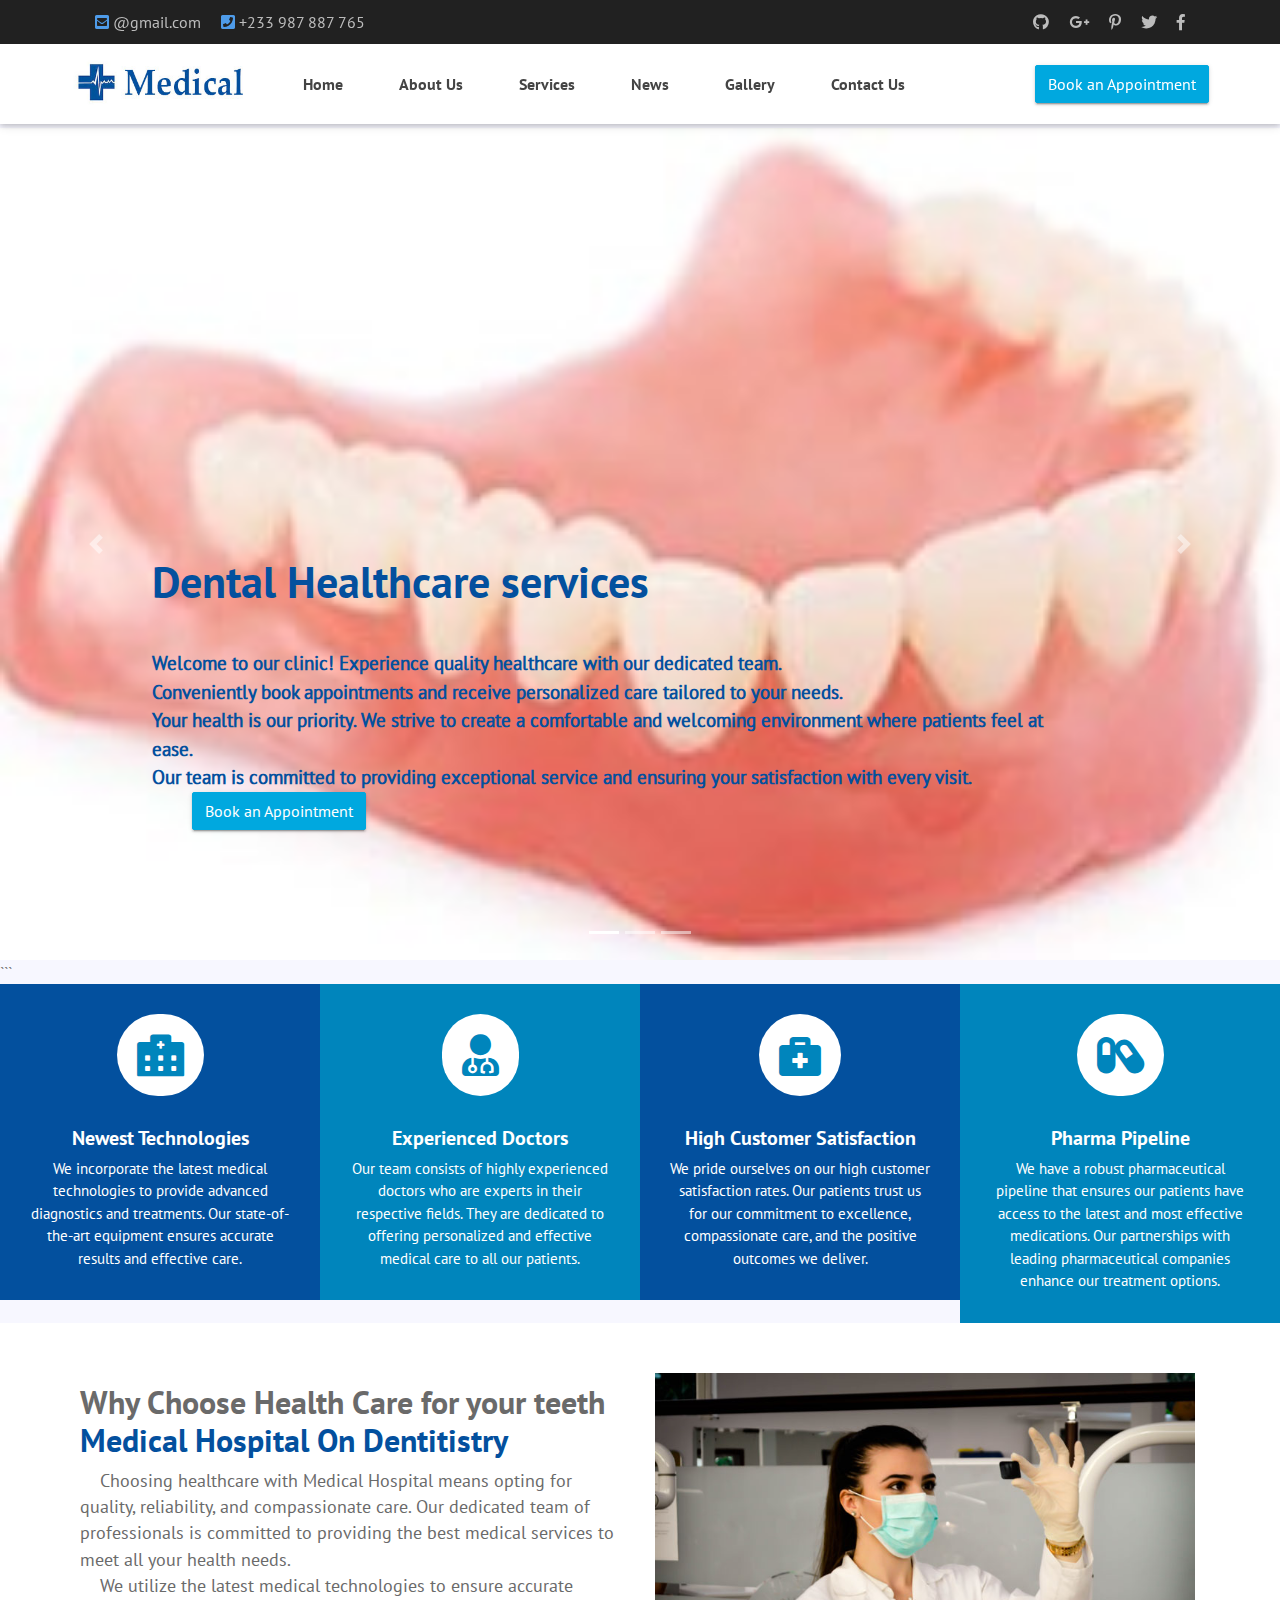
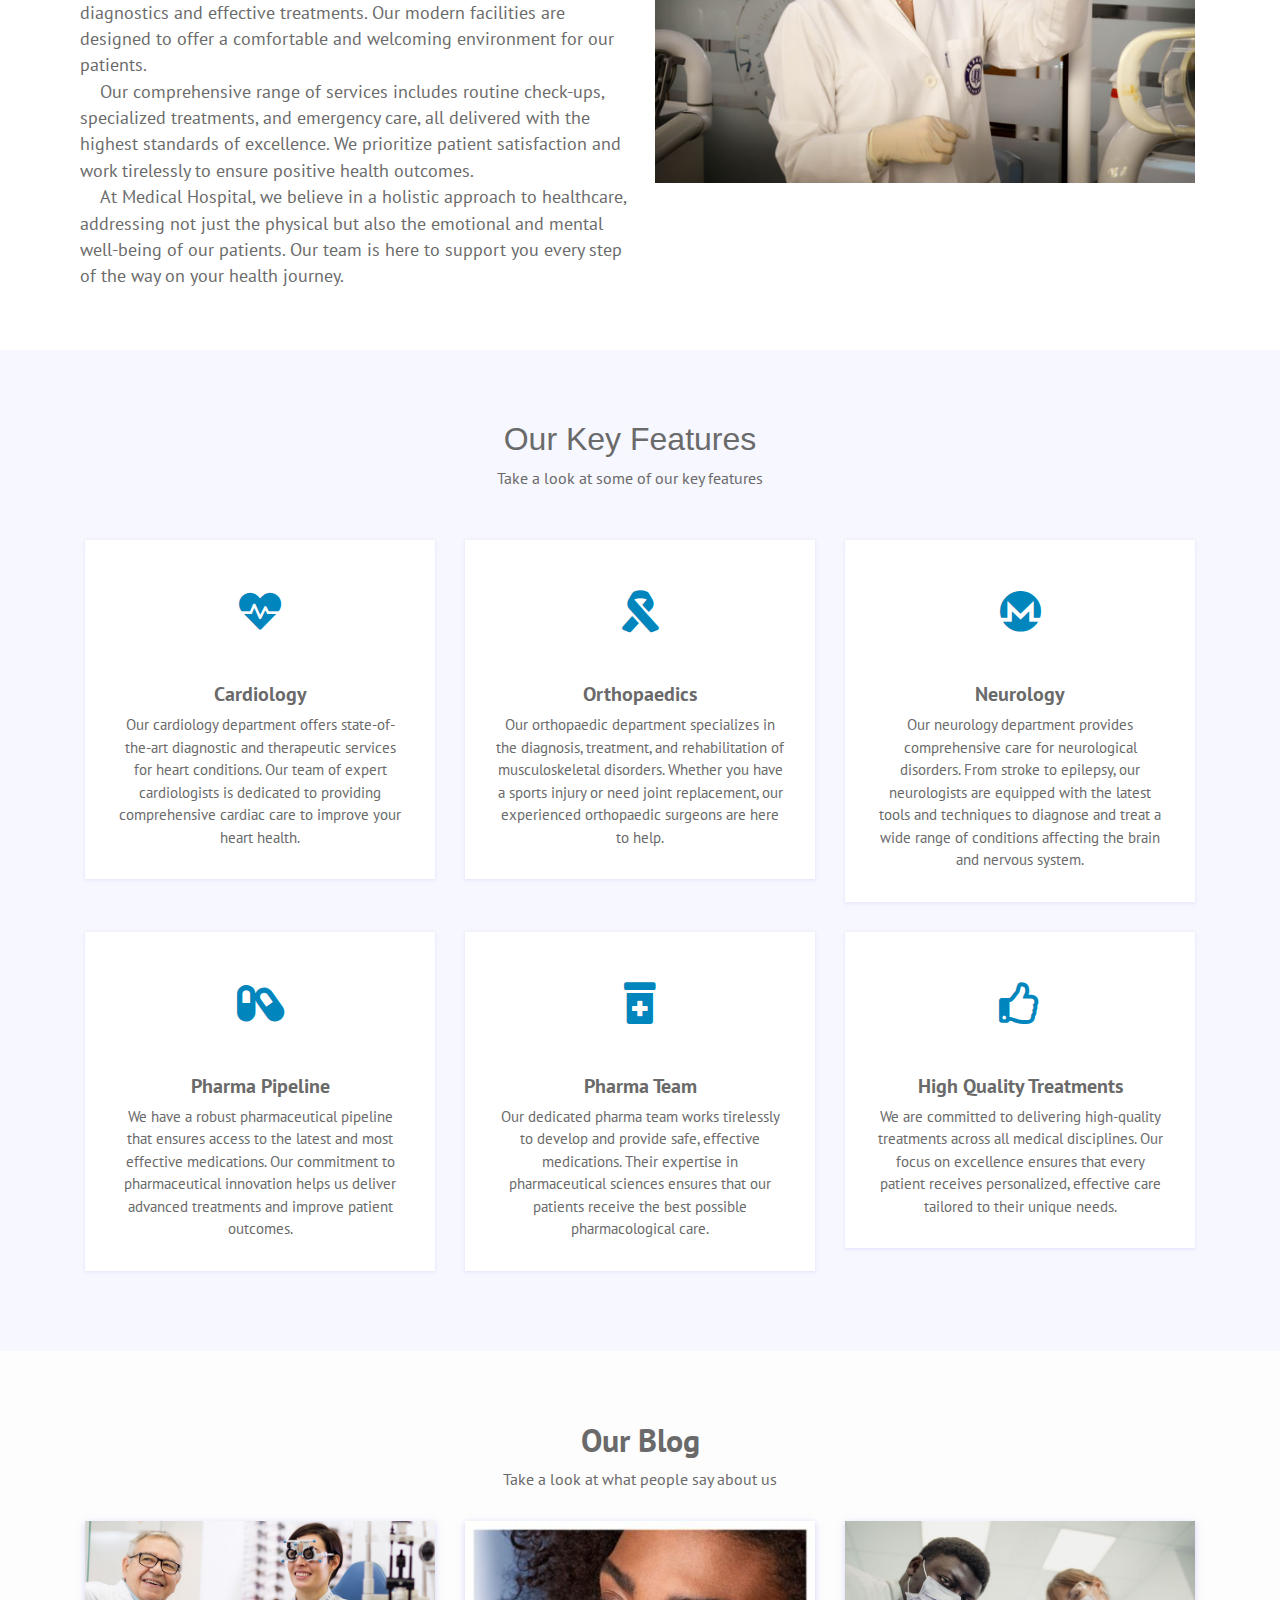
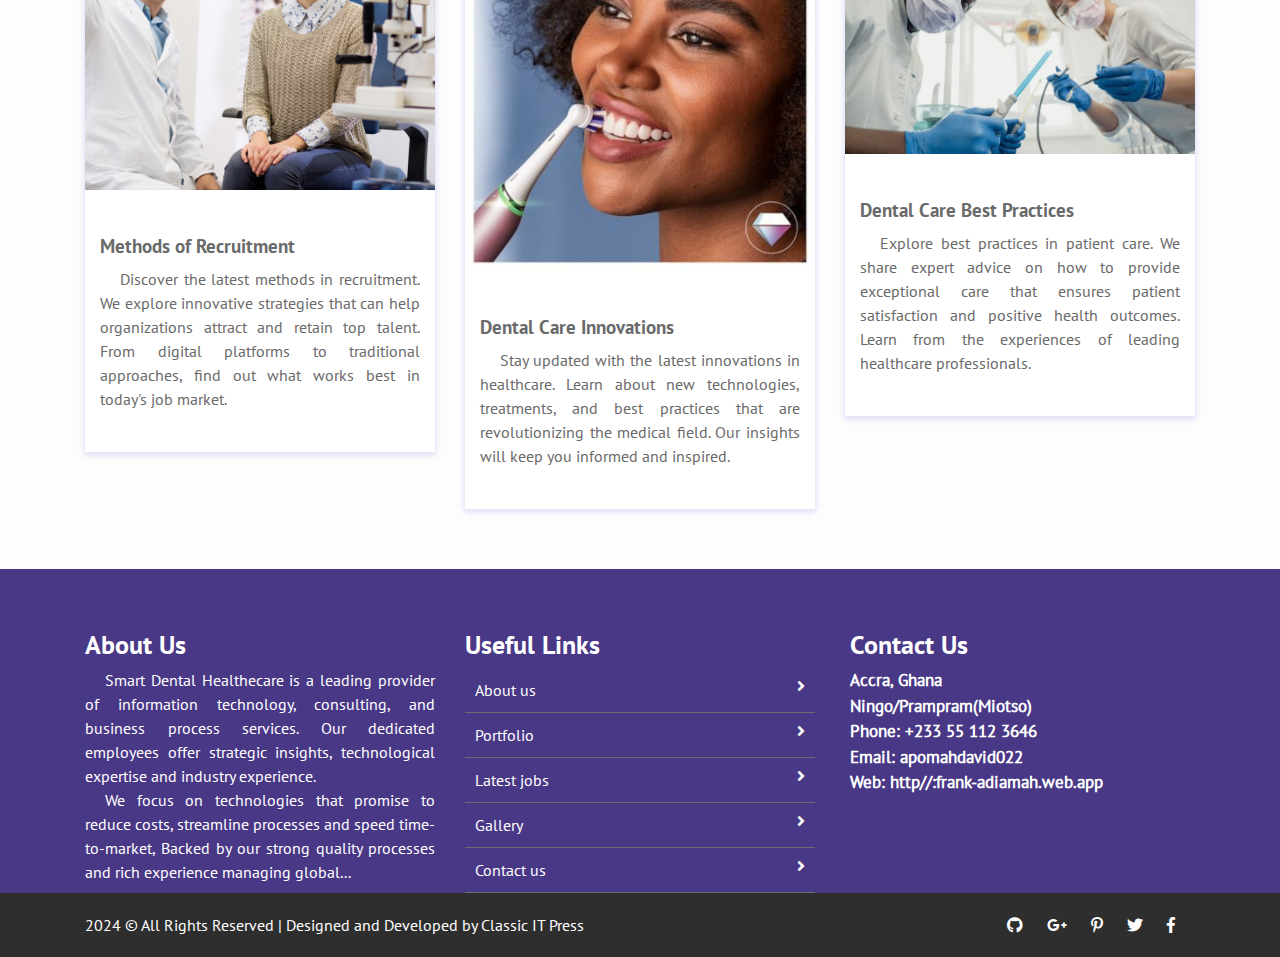
<file: public/index.html>
<!doctype html>
<html lang="en">

<head>
    <meta charset="utf-8">
    <meta name="viewport" content="width=device-width, initial-scale=1, shrink-to-fit=no">
    <title> Dental Healthcare Services Just for All.</title>

    <link rel="shortcut icon" href="assets/images/fav.jpg">
    <link rel="stylesheet" href="assets/css/bootstrap.min.css">
    <link rel="stylesheet" href="assets/css/fontawsom-all.min.css">
    <link rel="stylesheet" href="assets/css/animate.css">
    <link rel="stylesheet" type="text/css" href="assets/css/style.css">
</head>

<body>

    <!-- ################# Header Starts Here#######################--->
    <header>
        <div class="header-top">
            <div class="container">
                <div class="row">
                    <div class="col-lg-7 col-md-12 left-item">
                        <ul>
                            <li><i class="fas fa-envelope-square"></i> @gmail.com</li>
                            <li><i class="fas fa-phone-square"></i> +233 987 887 765</li>
                        </ul>
                    </div>
                    <div class="col-lg-5 d-none d-lg-block right-item">
                        <ul>
                            <li><a><i class="fab fa-github"></i></a></li>
                            <li><a><i class="fab fa-google-plus-g"></i></a></li>
                            <li> <a><i class="fab fa-pinterest-p"></i></a></li>
                            <li><a><i class="fab fa-twitter"></i></a></li>
                            <li> <a><i class="fab fa-facebook-f"></i></a></li>
                        </ul>
                    </div>
                </div>

            </div>
        </div>
        <div id="nav-head" class="header-nav">
            <div class="container">
                <div class="row">
                    <div class="col-lg-2 col-md-3 no-padding col-sm-12 nav-img">
                        <img src="assets/images/logo.jpg" alt="">
                       <a data-toggle="collapse" data-target="#menu" href="#menu" ><i class="fas d-block d-md-none small-menu fa-bars"></i></a>
                    </div>
                    <div id="menu" class="col-lg-8 col-md-9 d-none d-md-block nav-item">
                        <ul>
                            <li><a href="index.html">Home</a></li>
                            <li><a href="about_us.html">About Us</a></li>
                            <li><a href="services.html">Services</a></li>
                            <li><a href="news.html">News</a></li>
                            <li><a href="gallery.html">Gallery</a></li>
                            <li><a href="contact_us.html">Contact Us</a></li>
                        </ul>
                    </div>
                    <div class="col-sm-2 d-none d-lg-block appoint">
                        <a href="book.html"><button class="btn btn-info">Book an Appointment</button></a>
                    </div>
                </div>

            </div>
        </div>

    </header>


    <div class="slider-detail">
    
        <div id="carouselExampleIndicators" class="carousel slide" data-ride="carousel">
            <ol class="carousel-indicators">
                <li data-target="#carouselExampleIndicators" data-slide-to="0" class="active"></li>
                <li data-target="#carouselExampleIndicators" data-slide-to="1"></li>
                <li data-target="#carouselExampleIndicators" data-slide-to="2"></li>
            </ol>
            <div class="carousel-inner">
                <div class="carousel-item">
                    <img class="d-block w-100" src="assets/images/slider/slider_1.jpg" alt="First slide">
                    <div class="carousel-caption fvgb d-none d-md-block">
                        <h5 class="animated bounceInDown">Dental Healthcare Services</h5>
                        <p class="animated bounceInLeft">Welcome to our clinic! Experience quality healthcare with our dedicated team. <br>
                        Conveniently book appointments and receive personalized care tailored to your needs. <br>
                        Your health is our priority. We offer a range of services to meet all your healthcare needs, from routine check-ups to specialized treatments. <br>
                        Our state-of-the-art facilities and experienced staff ensure you get the best care possible.</p>
                         
                        <a href="book.html"><button class="btn btn-info">Book an Appointment</button></a>
                        <!-- <div class="row vbh">
                        <a href="book.html"><div class="btn btn-info animated bounceInUp">Book an Appointment </div></a>
                         </div> -->
                    </div>
                </div>
                
                <div class="carousel-item active">
                    <img class="d-block w-100" src="assets/images/hrl (1).jpeg" alt="Third slide">
                     <div class="carousel-caption vdg-cur d-none d-md-block">
                        <h5 class="animated bounceInDown">Dental Healthcare services</h5>
                        <p class="animated bounceInLeft">Welcome to our clinic! Experience quality healthcare with our dedicated team. <br>
                        Conveniently book appointments and receive personalized care tailored to your needs. <br>
                        Your health is our priority. We strive to create a comfortable and welcoming environment where patients feel at ease. <br>
                        Our team is committed to providing exceptional service and ensuring your satisfaction with every visit.</p>
                         
                        <a href="book.html"><button class="btn btn-info">Book an Appointment</button></a>

                   
                    </div>
                </div>
                
            </div>
            <a class="carousel-control-prev" href="#carouselExampleIndicators" role="button" data-slide="prev">
                <span class="carousel-control-prev-icon" aria-hidden="true"></span>
                <span class="sr-only">Previous</span>
            </a>
            <a class="carousel-control-next" href="#carouselExampleIndicators" role="button" data-slide="next">
                <span class="carousel-control-next-icon" aria-hidden="true"></span>
                <span class="sr-only">Next</span>
            </a>
        </div>
    
    </div>
    ```
    
<section class="key-features"> 
    <div class="row no-margin">
        <div class="col-lg-3 kvxol col-md-6">
            <div class="single-key ky-1">
                <i class="fas fa-hospital-alt"></i>
                <h5>Newest Technologies</h5>
                <p>We incorporate the latest medical technologies to provide advanced diagnostics and treatments. Our state-of-the-art equipment ensures accurate results and effective care.</p>
            </div>
        </div>

        <div class="col-lg-3 kvxol col-md-6">
            <div class="single-key ky-2">
                <i class="fas fa-user-md"></i>
                <h5>Experienced Doctors</h5>
                <p>Our team consists of highly experienced doctors who are experts in their respective fields. They are dedicated to offering personalized and effective medical care to all our patients.</p>
            </div>
        </div>

        <div class="col-lg-3 kvxol col-md-6">
            <div class="single-key ky-1">
                <i class="fas fa-briefcase-medical"></i>
                <h5>High Customer Satisfaction</h5>
                <p>We pride ourselves on our high customer satisfaction rates. Our patients trust us for our commitment to excellence, compassionate care, and the positive outcomes we deliver.</p>
            </div>
        </div>

        <div class="col-lg-3 kvxol col-md-6">
            <div class="single-key ky-2">
                <i class="fas fa-capsules"></i>
                <h5>Pharma Pipeline</h5>
                <p>We have a robust pharmaceutical pipeline that ensures our patients have access to the latest and most effective medications. Our partnerships with leading pharmaceutical companies enhance our treatment options.</p>
            </div>
        </div>
    </div>
</section>

<section class="with-medical">
    <div class="container">
        <div class="row">
            <div class="col-lg-6 col-md-12 txtr">
                <h4>Why Choose Health Care  for your teeth <br>
                <span>Medical Hospital On Dentitistry</span>   
                </h4>
                <p>Choosing healthcare with Medical Hospital means opting for quality, reliability, and compassionate care. Our dedicated team of professionals is committed to providing the best medical services to meet all your health needs.</p>
                <p>We utilize the latest medical technologies to ensure accurate diagnostics and effective treatments. Our modern facilities are designed to offer a comfortable and welcoming environment for our patients.</p>
                <p>Our comprehensive range of services includes routine check-ups, specialized treatments, and emergency care, all delivered with the highest standards of excellence. We prioritize patient satisfaction and work tirelessly to ensure positive health outcomes.</p>
                <p>At Medical Hospital, we believe in a holistic approach to healthcare, addressing not just the physical but also the emotional and mental well-being of our patients. Our team is here to support you every step of the way on your health journey.</p>
            </div>
            <div class="col-lg-6 col-md-12">
                <img src="assets/images/why.jpg" alt="Why choose Medical Hospital">
            </div>
        </div>
    </div>
</section>

<section class="key-features department">
    <div class="container">
        <div class="inner-title">
            <h2>Our Key Features</h2>
            <p>Take a look at some of our key features</p>
        </div>

        <div class="row">
            <div class="col-lg-4 col-md-6">
                <div class="single-key">
                    <i class="fas fa-heartbeat"></i>
                    <h5>Cardiology</h5>
                    <p>Our cardiology department offers state-of-the-art diagnostic and therapeutic services for heart conditions. Our team of expert cardiologists is dedicated to providing comprehensive cardiac care to improve your heart health.</p>
                </div>
            </div>

            <div class="col-lg-4 col-md-6">
                <div class="single-key">
                    <i class="fas fa-ribbon"></i>
                    <h5>Orthopaedics</h5>
                    <p>Our orthopaedic department specializes in the diagnosis, treatment, and rehabilitation of musculoskeletal disorders. Whether you have a sports injury or need joint replacement, our experienced orthopaedic surgeons are here to help.</p>
                </div>
            </div>

            <div class="col-lg-4 col-md-6">
                <div class="single-key">
                    <i class="fab fa-monero"></i>
                    <h5>Neurology</h5>
                    <p>Our neurology department provides comprehensive care for neurological disorders. From stroke to epilepsy, our neurologists are equipped with the latest tools and techniques to diagnose and treat a wide range of conditions affecting the brain and nervous system.</p>
                </div>
            </div>

            <div class="col-lg-4 col-md-6">
                <div class="single-key">
                    <i class="fas fa-capsules"></i>
                    <h5>Pharma Pipeline</h5>
                    <p>We have a robust pharmaceutical pipeline that ensures access to the latest and most effective medications. Our commitment to pharmaceutical innovation helps us deliver advanced treatments and improve patient outcomes.</p>
                </div>
            </div>

            <div class="col-lg-4 col-md-6">
                <div class="single-key">
                    <i class="fas fa-prescription-bottle-alt"></i>
                    <h5>Pharma Team</h5>
                    <p>Our dedicated pharma team works tirelessly to develop and provide safe, effective medications. Their expertise in pharmaceutical sciences ensures that our patients receive the best possible pharmacological care.</p>
                </div>
            </div>

            <div class="col-lg-4 col-md-6">
                <div class="single-key">
                    <i class="far fa-thumbs-up"></i>
                    <h5>High Quality Treatments</h5>
                    <p>We are committed to delivering high-quality treatments across all medical disciplines. Our focus on excellence ensures that every patient receives personalized, effective care tailored to their unique needs.</p>
                </div>
            </div>
        </div>
    </div>
</section>
<section class="our-blog">
    <div class="container">
        <div class="row session-title">
            <h2>Our Blog</h2>
            <p>Take a look at what people say about us</p>
        </div>
        <div class="blog-row row">
            <div class="col-lg-4 col-md-6">
                <div class="single-blog">
                    <figure>
                        <img src="assets/images/blog/blog_01.jpg" alt="Blog Post 1">
                    </figure>
                    <div class="blog-detail">
                        <small>By Admin | August 10, 2018</small>
                        <h4>Methods of Recruitment</h4>
                        <p>Discover the latest methods in recruitment. We explore innovative strategies that can help organizations attract and retain top talent. From digital platforms to traditional approaches, find out what works best in today's job market.</p>
                        <div class="link">
                            <a href="">Read more</a><i class="fas fa-long-arrow-alt-right"></i>
                        </div>
                    </div>
                </div>
            </div>
            <div class="col-lg-4 col-md-6">
                <div class="single-blog">
                    <figure>
                        <img src="assets/images/dental (5).jpeg" alt="Blog Post 2">
                    </figure>
                    <div class="blog-detail">
                        <small>By Admin | August 10, 2018</small>
                        <h4>Dental Care  Innovations</h4>
                        <p>Stay updated with the latest innovations in healthcare. Learn about new technologies, treatments, and best practices that are revolutionizing the medical field. Our insights will keep you informed and inspired.</p>
                        <div class="link">
                            <a href="">Read more</a><i class="fas fa-long-arrow-alt-right"></i>
                        </div>
                    </div>
                </div>
            </div>
            <div class="col-lg-4 col-md-6">
                <div class="single-blog">
                    <figure>
                        <img src="assets/images/dental (1).jpeg" alt="Blog Post 3">
                    </figure>
                    <div class="blog-detail">
                        <small>By Admin | August 10, 2018</small>
                        <h4>Dental Care Best Practices</h4>
                        <p>Explore best practices in patient care. We share expert advice on how to provide exceptional care that ensures patient satisfaction and positive health outcomes. Learn from the experiences of leading healthcare professionals.</p>
                        <div class="link">
                            <a href="">Read more</a><i class="fas fa-long-arrow-alt-right"></i>
                        </div>
                    </div>
                </div>
            </div>
        </div>
    </div>
</section>

    <!-- ################# Footer Starts Here#######################--->


    <footer class="footer">
        <div class="container">
            <div class="row">
                <div class="col-md-4 col-sm-12">
                    <h2>About Us</h2>
                    <p>
                        Smart Dental Healthecare  is a leading provider of information technology, consulting, and business process services. Our dedicated employees offer strategic insights, technological expertise and industry experience.
                    </p>
                    <p>We focus on technologies that promise to reduce costs, streamline processes and speed time-to-market, Backed by our strong quality processes and rich experience managing global... </p>
                </div>
                <div class="col-md-4 col-sm-12">
                    <h2>Useful Links</h2>
                    <ul class="list-unstyled link-list">
                        <li><a ui-sref="about" href="#/about">About us</a><i class="fa fa-angle-right"></i></li>
                        <li><a ui-sref="portfolio" href="#/portfolio">Portfolio</a><i class="fa fa-angle-right"></i></li>
                        <li><a ui-sref="products" href="#/products">Latest jobs</a><i class="fa fa-angle-right"></i></li>
                        <li><a ui-sref="gallery" href="#/gallery">Gallery</a><i class="fa fa-angle-right"></i></li>
                        <li><a ui-sref="contact" href="#/contact">Contact us</a><i class="fa fa-angle-right"></i></li>
                    </ul>
                </div>
                <div class="col-md-4 col-sm-12 map-img">
                    <h2>Contact Us</h2>
                    <address class="md-margin-bottom-40">
                        Accra, Ghana<br>
                        Ningo/Prampram(Miotso) <br>
                        Phone: +233 55 112 3646<br>
                        Email: <a href="apomahdavid022@gmail.com" class="">apomahdavid022</a><br>
                        Web: <a href="http//:frank-adiamah.web.app" class="">http//:frank-adiamah.web.app</a>
                    </address>

                </div>
            </div>
        </div>
        

    </footer>
    <div class="copy">
            <div class="container">
                <a href="apomahdavid022@gmail.com">2024 &copy; All Rights Reserved | Designed and Developed by <a href="http//:frank-adiamah.web.app"> Classic IT Press</a>
                
                <span>
                <a><i class="fab fa-github"></i></a>
                <a><i class="fab fa-google-plus-g"></i></a>
                <a><i class="fab fa-pinterest-p"></i></a>
                <a><i class="fab fa-twitter"></i></a>
                <a><i class="fab fa-facebook-f"></i></a>
        </span>
            </div>

        </div>

</body>

<script src="assets/js/jquery-3.2.1.min.js"></script>
<script src="assets/js/popper.min.js"></script>
<script src="assets/js/bootstrap.min.js"></script>
<script src="assets/plugins/scroll-fixed/jquery-scrolltofixed-min.js"></script>
<script src="assets/js/script.js"></script>


</html>
</file>
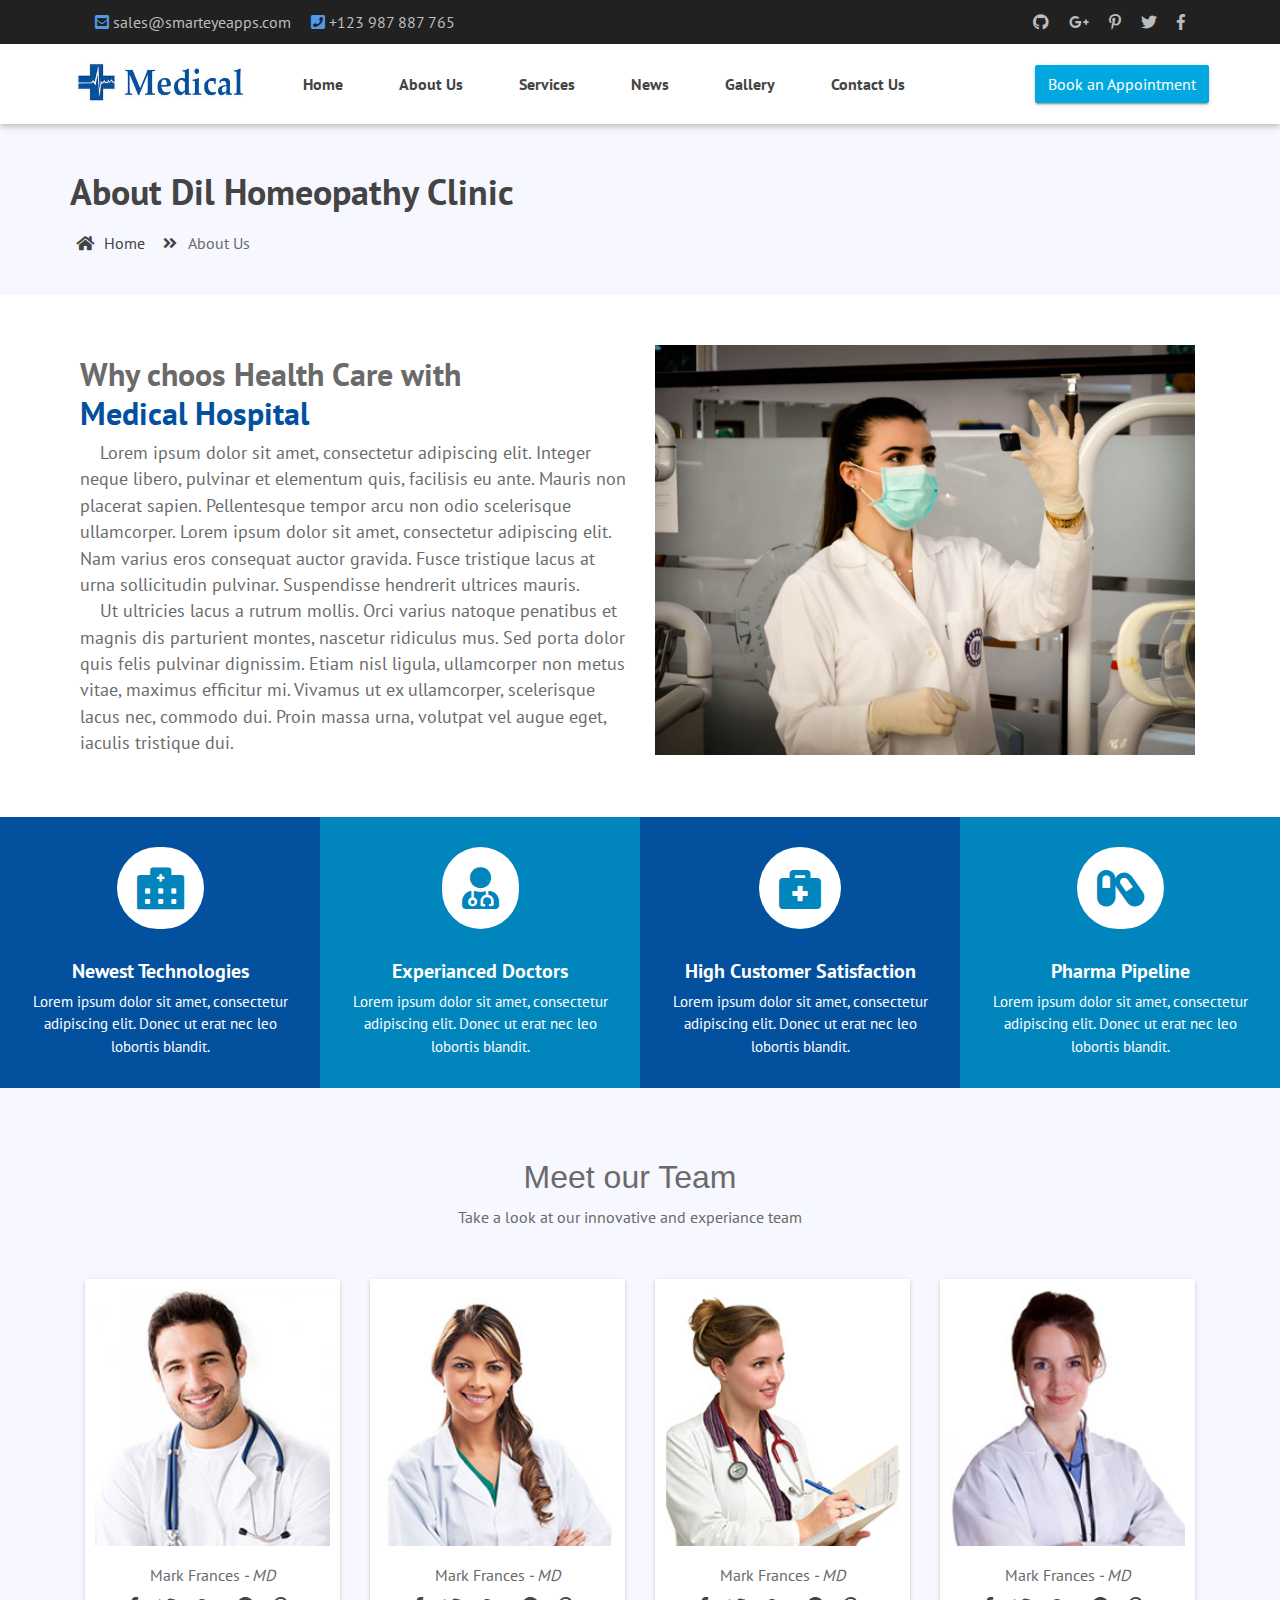
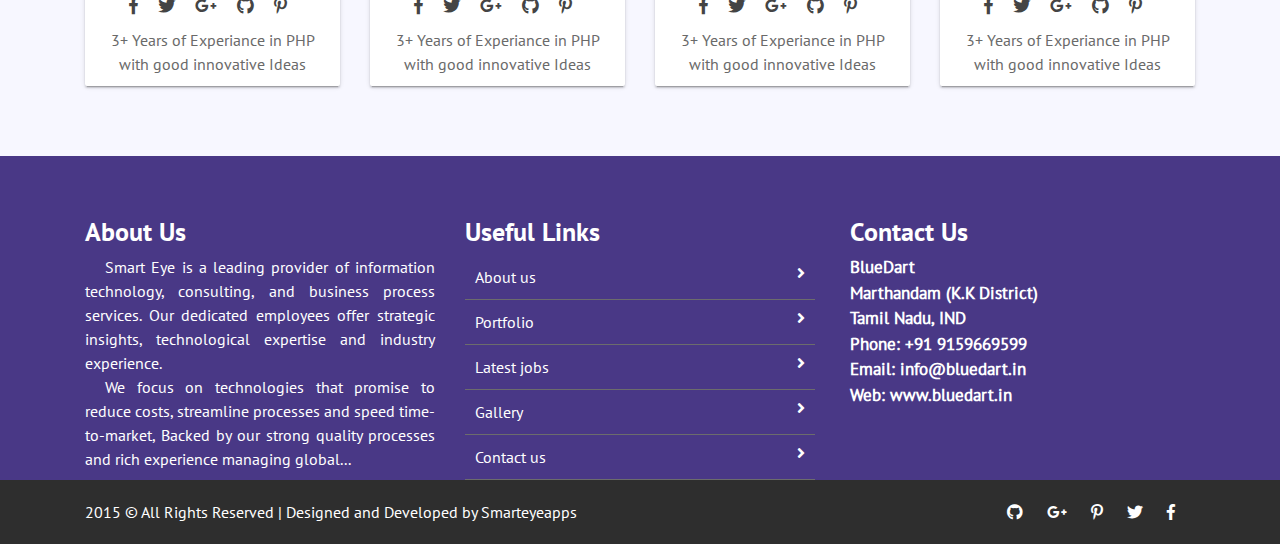
<file: public/about_us.html>
<!doctype html>
<html lang="en">

<head>
    <meta charset="utf-8">
    <meta name="viewport" content="width=device-width, initial-scale=1, shrink-to-fit=no">
    <title> Free Medical Hospital Website Template | Smarteyeapps.com</title>

    <link rel="shortcut icon" href="assets/images/fav.jpg">
    <link rel="stylesheet" href="assets/css/bootstrap.min.css">
    <link rel="stylesheet" href="assets/css/fontawsom-all.min.css">
    <link rel="stylesheet" href="assets/css/animate.css">
    <link rel="stylesheet" type="text/css" href="assets/css/style.css" />
</head>

<body>

    <!-- ################# Header Starts Here#######################--->
       <header>
        <div class="header-top">
            <div class="container">
                <div class="row">
                    <div class="col-lg-7 col-md-12 left-item">
                        <ul>
                            <li><i class="fas fa-envelope-square"></i> sales@smarteyeapps.com</li>
                            <li><i class="fas fa-phone-square"></i> +123 987 887 765</li>
                        </ul>
                    </div>
                    <div class="col-lg-5 d-none d-lg-block right-item">
                        <ul>
                            <li><a><i class="fab fa-github"></i></a></li>
                            <li><a><i class="fab fa-google-plus-g"></i></a></li>
                            <li> <a><i class="fab fa-pinterest-p"></i></a></li>
                            <li><a><i class="fab fa-twitter"></i></a></li>
                            <li> <a><i class="fab fa-facebook-f"></i></a></li>
                        </ul>
                    </div>
                </div>

            </div>
        </div>
        <div id="nav-head" class="header-nav">
            <div class="container">
                <div class="row">
                    <div class="col-lg-2 col-md-3 no-padding col-sm-12 nav-img">
                        <img src="assets/images/logo.jpg" alt="">
                       <a data-toggle="collapse" data-target="#menu" href="#menu" ><i class="fas d-block d-md-none small-menu fa-bars"></i></a>
                    </div>
                    <div id="menu" class="col-lg-8 col-md-9 d-none d-md-block nav-item">
                        <ul>
                            <li><a href="index.html">Home</a></li>
                            <li><a href="about_us.html">About Us</a></li>
                            <li><a href="services.html">Services</a></li>
                            <li><a href="news.html">News</a></li>  
                            <li><a href="gallery.html">Gallery</a></li>
                            <li><a href="contact_us.html">Contact Us</a></li>
                        </ul>
                    </div>
                    <div class="col-sm-2 d-none d-lg-block appoint">
                        <button class="btn btn-info">Book an Appointment</button>
                    </div>
                </div>

            </div>
        </div>

    </header>

         <!--  ************************* Page Title Starts Here ************************** -->
               <div class="page-nav no-margin row">
                   <div class="container">
                       <div class="row">
                           <h2>About Dil Homeopathy Clinic</h2>
                           <ul>
                               <li> <a href="#"><i class="fas fa-home"></i> Home</a></li>
                               <li><i class="fas fa-angle-double-right"></i> About Us</li>
                           </ul>
                       </div>
                   </div>
               </div>
       
         <!-- ######## Page  Title End ####### -->
         
         <!-- ################# With Medical Starts Here#######################--->

    <section class="with-medical">
        <div class="container">
            <div class="row">
                <div class="col-lg-6 col-md-12 txtr">
                    <h4>Why choos Health Care with <br>
                     <span>Medical Hospital</span>   
                    </h4>
                    <p>Lorem ipsum dolor sit amet, consectetur adipiscing elit. Integer neque libero, pulvinar et elementum quis, facilisis eu ante. Mauris non placerat sapien. Pellentesque tempor arcu non odio scelerisque ullamcorper. Lorem ipsum dolor sit amet, consectetur adipiscing elit. Nam varius eros consequat auctor gravida. Fusce tristique lacus at urna sollicitudin pulvinar. Suspendisse hendrerit ultrices mauris.</p>
                    <p>Ut ultricies lacus a rutrum mollis. Orci varius natoque penatibus et magnis dis parturient montes, nascetur ridiculus mus. Sed porta dolor quis felis pulvinar dignissim. Etiam nisl ligula, ullamcorper non metus vitae, maximus efficitur mi. Vivamus ut ex ullamcorper, scelerisque lacus nec, commodo dui. Proin massa urna, volutpat vel augue eget, iaculis tristique dui. </p>
                </div>
                <div class="col-lg-6 col-md-12">
                    <img src="assets/images/why.jpg" alt="">
                </div>
            </div>
        </div>
    </section>
    
        <!-- ################# Key Features Starts Here#######################--->

    <section class="key-features"> 
            <div class="row no-margin">
                <div class="col-md-3 kvxol col-sm-6">
                    <div class="single-key ky-1">
                        <i class="fas fa-hospital-alt"></i>
                        <h5>Newest Technologies</h5>
                        <p>Lorem ipsum dolor sit amet, consectetur adipiscing elit. Donec ut erat nec leo lobortis blandit.</p>
                    </div>
                </div>

                <div class="col-md-3 kvxol  col-sm-6">
                    <div class="single-key ky-2">
                        <i class="fas fa-user-md"></i>
                        <h5>Experianced Doctors</h5>
                        <p>Lorem ipsum dolor sit amet, consectetur adipiscing elit. Donec ut erat nec leo lobortis blandit.</p>
                    </div>
                </div>

                <div class="col-md-3 kvxol col-sm-6">
                    <div class="single-key ky-1">
                        <i class="fas fa-briefcase-medical"></i>
                        <h5>High Customer Satisfaction</h5>
                        <p>Lorem ipsum dolor sit amet, consectetur adipiscing elit. Donec ut erat nec leo lobortis blandit.</p>
                    </div>
                </div>

                <div class="col-md-3 kvxol col-sm-6">
                    <div class="single-key ky-2">
                        <i class="fas fa-capsules"></i>
                        <h5>Pharma Pipeline</h5>
                        <p>Lorem ipsum dolor sit amet, consectetur adipiscing elit. Donec ut erat nec leo lobortis blandit.</p>
                    </div>
                </div>

     
               
            </div>
    </section>
    
     <!-- ################# Our Team Starts Here#######################--->


    <section class="our-team">
        <div class="container">
            <div class="inner-title">
                <h2>Meet our Team</h2>
                <p>Take a look at our innovative and experiance team</p>
            </div>
            <div class="row team-member">
                <div class="col-md-3 col-sm-6">
                    <div class="user-card">
                        <div class="userar">
                            <img class="teammempic" alt="" src="assets/images/team/team-memb1.jpg">
                        </div>
                        <div class="detfs">
                            <p>Mark Frances<i> - MD</i></p>
                            <ul>
                                <li><a href="#"><i class="fab fa-facebook-f fa-lg"></i></a></li>
                                <li><a href="#"><i class="fab fa-twitter fa-lg"></i></a></li>
                                <li><a href="#"><i class="fab fa-google-plus-g fa-lg"></i></a></li>
                                <li><a href="#"><i class="fab fa-github fa-lg"></i></a></li>
                                <li><a href="#"><i class="fab fa-pinterest-p fa-lg"></i></a></li>
                            </ul>
                            <br>
                            <p >3+ Years of Experiance in PHP with good innovative Ideas</p>

                        </div>
                    </div>
                </div>
                <div class="col-md-3 col-sm-6">
                    <div class="user-card">
                        <div class="userar">
                            <img class="teammempic" alt="" src="assets/images/team/team-memb2.jpg">
                        </div>
                        <div class="detfs">
                            <p>Mark Frances<i> - MD</i></p>
                            <ul>
                                <li><a href="#"><i class="fab fa-facebook-f fa-lg"></i></a></li>
                                <li><a href="#"><i class="fab fa-twitter fa-lg"></i></a></li>
                                <li><a href="#"><i class="fab fa-google-plus-g fa-lg"></i></a></li>
                                <li><a href="#"><i class="fab fa-github fa-lg"></i></a></li>
                                <li><a href="#"><i class="fab fa-pinterest-p fa-lg"></i></a></li>
                            </ul>
                             <br>
                            <p >3+ Years of Experiance in PHP with good innovative Ideas</p>

                        </div>
                    </div>
                </div>
                <div class="col-md-3 col-sm-6">
                    <div class="user-card">
                        <div class="userar">
                            <img class="teammempic" alt="" src="assets/images/team/team-memb3.jpg">
                        </div>
                        <div class="detfs">
                            <p>Mark Frances<i> - MD</i></p>
                            <ul>
                                <li><a href="#"><i class="fab fa-facebook-f fa-lg"></i></a></li>
                                <li><a href="#"><i class="fab fa-twitter fa-lg"></i></a></li>
                                <li><a href="#"><i class="fab fa-google-plus-g fa-lg"></i></a></li>
                                <li><a href="#"><i class="fab fa-github fa-lg"></i></a></li>
                                <li><a href="#"><i class="fab fa-pinterest-p fa-lg"></i></a></li>
                            </ul>
                              <br>   
                            <p >3+ Years of Experiance in PHP with good innovative Ideas</p>

                        </div>
                    </div>

                </div>
                <div class="col-md-3 col-sm-6">
                    <div class="user-card">
                        <div class="userar">
                            <img class="teammempic" alt="" src="assets/images/team/team-memb4.jpg">
                        </div>
                        <div class="detfs">
                            <p>Mark Frances<i> - MD</i></p>
                            <ul>
                                <li><a href="#"><i class="fab fa-facebook-f fa-lg"></i></a></li>
                                <li><a href="#"><i class="fab fa-twitter fa-lg"></i></a></li>
                                <li><a href="#"><i class="fab fa-google-plus-g fa-lg"></i></a></li>
                                <li><a href="#"><i class="fab fa-github fa-lg"></i></a></li>
                                <li><a href="#"><i class="fab fa-pinterest-p fa-lg"></i></a></li>
                            </ul>
                             <br>   
                            <p >3+ Years of Experiance in PHP with good innovative Ideas</p>

                        </div>
                    </div>
                </div>
            </div>
        </div>
    </section>


    <!-- ################# Footer Starts Here#######################--->


    <footer class="footer">
        <div class="container">
            <div class="row">
                <div class="col-md-4 col-sm-12">
                    <h2>About Us</h2>
                    <p>
                        Smart Eye is a leading provider of information technology, consulting, and business process services. Our dedicated employees offer strategic insights, technological expertise and industry experience.
                    </p>
                    <p>We focus on technologies that promise to reduce costs, streamline processes and speed time-to-market, Backed by our strong quality processes and rich experience managing global... </p>
                </div>
                <div class="col-md-4 col-sm-12">
                    <h2>Useful Links</h2>
                    <ul class="list-unstyled link-list">
                        <li><a ui-sref="about" href="#/about">About us</a><i class="fa fa-angle-right"></i></li>
                        <li><a ui-sref="portfolio" href="#/portfolio">Portfolio</a><i class="fa fa-angle-right"></i></li>
                        <li><a ui-sref="products" href="#/products">Latest jobs</a><i class="fa fa-angle-right"></i></li>
                        <li><a ui-sref="gallery" href="#/gallery">Gallery</a><i class="fa fa-angle-right"></i></li>
                        <li><a ui-sref="contact" href="#/contact">Contact us</a><i class="fa fa-angle-right"></i></li>
                    </ul>
                </div>
                <div class="col-md-4 col-sm-12 map-img">
                    <h2>Contact Us</h2>
                    <address class="md-margin-bottom-40">
                        BlueDart <br>
                        Marthandam (K.K District) <br>
                        Tamil Nadu, IND <br>
                        Phone: +91 9159669599 <br>
                        Email: <a href="mailto:info@anybiz.com" class="">info@bluedart.in</a><br>
                        Web: <a href="smart-eye.html" class="">www.bluedart.in</a>
                    </address>

                </div>
            </div>
        </div>
        

    </footer>
    <div class="copy">
            <div class="container">
                <a href="https://www.smarteyeapps.com/">2015 &copy; All Rights Reserved | Designed and Developed by Smarteyeapps</a>
                
                <span>
                <a><i class="fab fa-github"></i></a>
                <a><i class="fab fa-google-plus-g"></i></a>
                <a><i class="fab fa-pinterest-p"></i></a>
                <a><i class="fab fa-twitter"></i></a>
                <a><i class="fab fa-facebook-f"></i></a>
        </span>
            </div>

        </div>

</body>

<script src="assets/js/jquery-3.2.1.min.js"></script>
<script src="assets/js/popper.min.js"></script>
<script src="assets/js/bootstrap.min.js"></script>
<script src="assets/plugins/scroll-fixed/jquery-scrolltofixed-min.js"></script>
<script src="assets/js/script.js"></script>


</html>
</file>
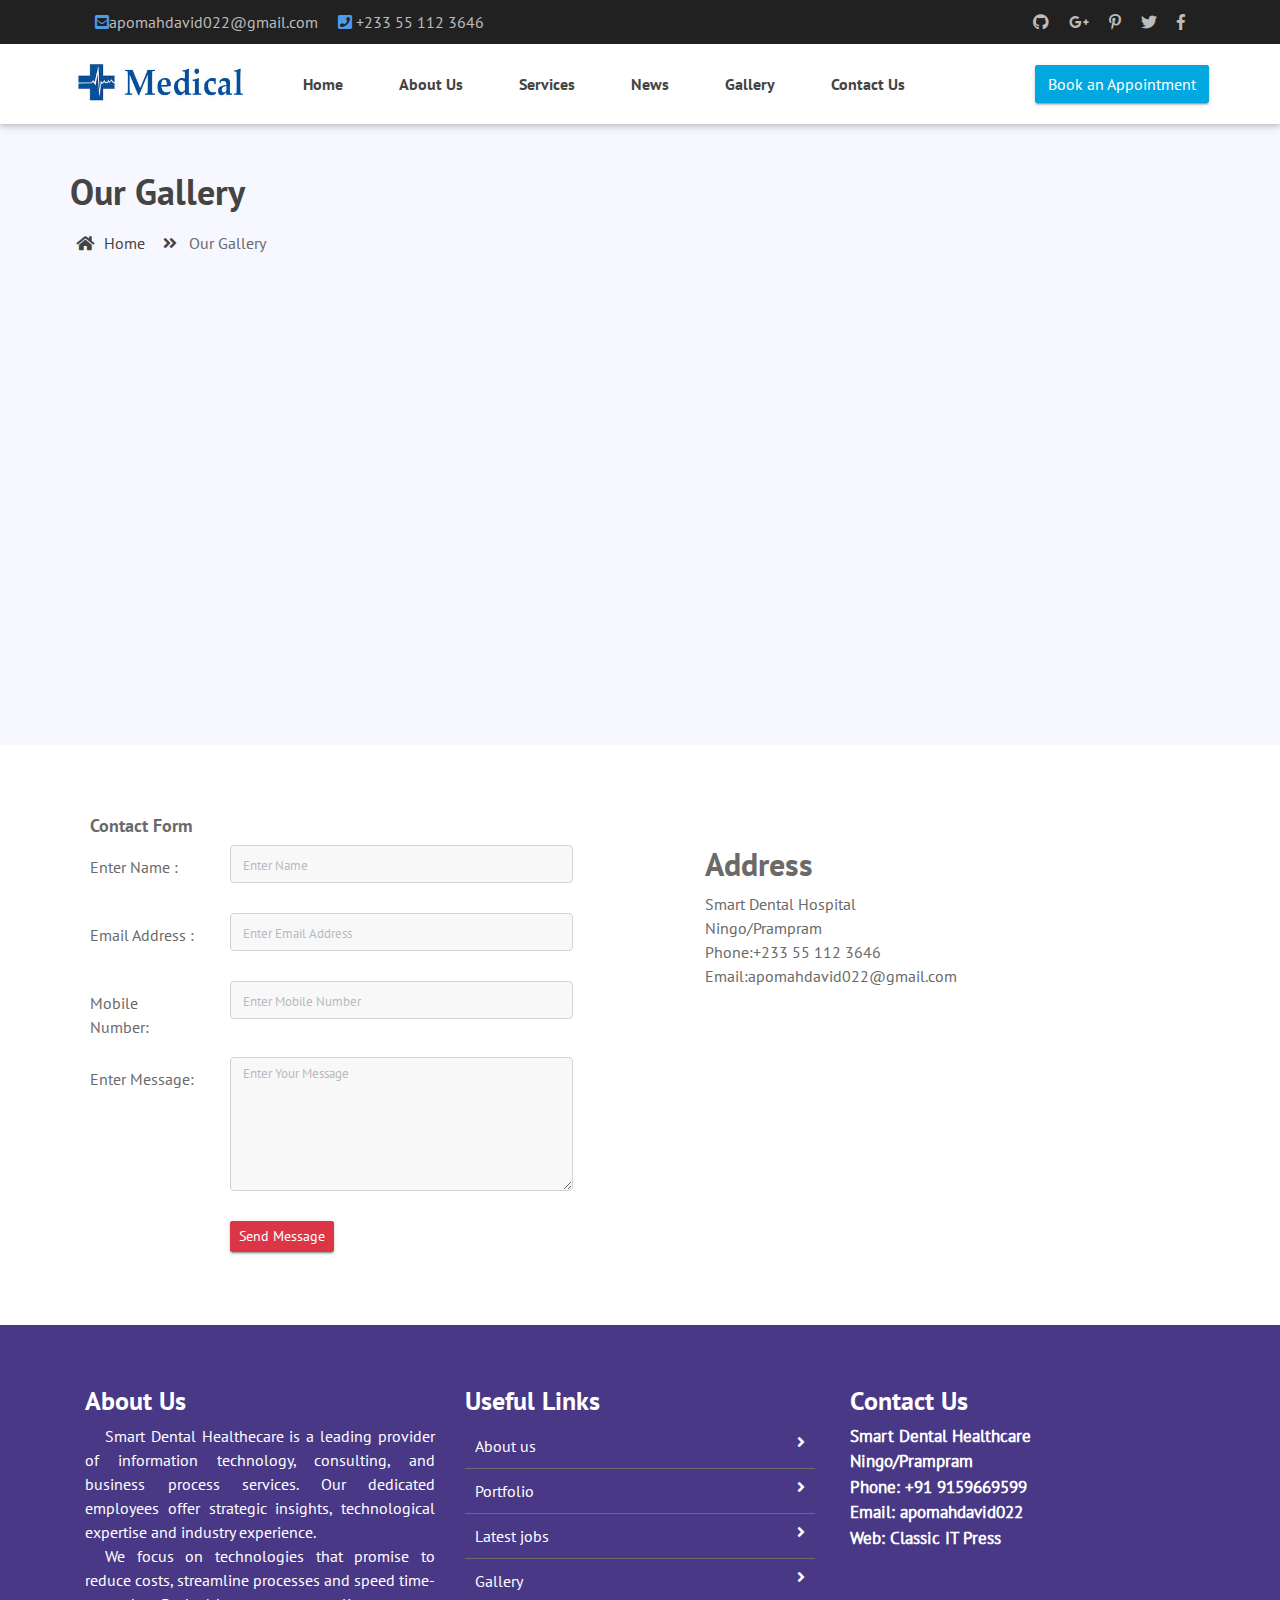
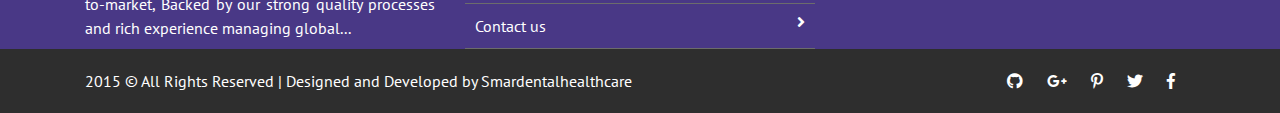
<file: public/contact_us.html>
<!doctype html>
<html lang="en">

<head>
    <meta charset="utf-8">
    <meta name="viewport" content="width=device-width, initial-scale=1, shrink-to-fit=no">
    <title> Free Medical Hospital Website Template | Smarteyeapps.com</title>

    <link rel="shortcut icon" href="assets/images/fav.jpg">
    <link rel="stylesheet" href="assets/css/bootstrap.min.css">
    <link rel="stylesheet" href="assets/css/fontawsom-all.min.css">
    <link rel="stylesheet" href="assets/css/animate.css">
    <link rel="stylesheet" type="text/css" href="assets/css/style.css" />
</head>

<body>

    <!-- ################# Header Starts Here#######################--->
        <header>
        <div class="header-top">
            <div class="container">
                <div class="row">
                    <div class="col-lg-7 col-md-12 left-item">
                        <ul>
                            <li><i class="fas fa-envelope-square"></i>apomahdavid022@gmail.com</li>
                            <li><i class="fas fa-phone-square"></i> +233 55 112 3646</li>
                        </ul>
                    </div>
                    <div class="col-lg-5 d-none d-lg-block right-item">
                        <ul>
                            <li><a><i class="fab fa-github"></i></a></li>
                            <li><a><i class="fab fa-google-plus-g"></i></a></li>
                            <li> <a><i class="fab fa-pinterest-p"></i></a></li>
                            <li><a><i class="fab fa-twitter"></i></a></li>
                            <li> <a><i class="fab fa-facebook-f"></i></a></li>
                        </ul>
                    </div>
                </div>

            </div>
        </div>
        <div id="nav-head" class="header-nav">
            <div class="container">
                <div class="row">
                    <div class="col-lg-2 col-md-3 no-padding col-sm-12 nav-img">
                        <img src="assets/images/logo.jpg" alt="">
                       <a data-toggle="collapse" data-target="#menu" href="#menu" ><i class="fas d-block d-md-none small-menu fa-bars"></i></a>
                    </div>
                    <div id="menu" class="col-lg-8 col-md-9 d-none d-md-block nav-item">
                        <ul>
                            <li><a href="index.html">Home</a></li>
                            <li><a href="about_us.html">About Us</a></li>
                            <li><a href="services.html">Services</a></li>
                            <li><a href="news.html">News</a></li>  
                            <li><a href="gallery.html">Gallery</a></li>
                            <li><a href="contact_us.html">Contact Us</a></li>
                        </ul>
                    </div>
                    <div class="col-sm-2 d-none d-lg-block appoint">
                        <button class="btn btn-info">Book an Appointment</button>
                    </div>
                </div>

            </div>
        </div>

    </header>


         <!--  ************************* Page Title Starts Here ************************** -->
               <div class="page-nav no-margin row">
                   <div class="container">
                       <div class="row">
                           <h2>Our Gallery</h2>
                           <ul>
                               <li> <a href="#"><i class="fas fa-home"></i> Home</a></li>
                               <li><i class="fas fa-angle-double-right"></i> Our Gallery</li>
                           </ul>
                       </div>
                   </div>
               </div>
       
         <!-- ######## Page  Title End ####### -->
         
      
    <!-- ################# Our Blog Starts Here#######################--->

   
      <div style="margin-top:0px;" class="row no-margin">
        <iframe src="https://www.google.com/maps/embed?pb=!1m18!1m12!1m3!1d15878.978646941072!2d0.07324492480848373!3d5.749851007623924!2m3!1f0!2f0!3f0!3m2!1i1024!2i768!4f13.1!3m3!1m2!1s0x102087480d10afe3%3A0x93c5653bea7d6e57!2sMiotso!5e0!3m2!1sen!2sgh!4v1720034680698!5m2!1sen!2sgh" width="100%" height="450" style="border:0;" allowfullscreen="" loading="lazy" referrerpolicy="no-referrer-when-downgrade"></iframe>
        <!-- <iframe style="width:100%" src="https://www.google.com/maps/embed?pb=!1m14!1m12!1m3!1d249759.19784092825!2d79.10145254589841!3d12.009924873581818!2m3!1f0!2f0!3f0!3m2!1i1024!2i768!4f13.1!5e0!3m2!1sen!2sin!4v1448883859107"  height="450" frameborder="0" style="border:0" allowfullscreen></iframe> -->


      </div>

      <div class="row contact-rooo no-margin">
        <div class="container">
           <div class="row">
               
          
            <div style="padding:20px" class="col-sm-6">
            <h2 style="font-size:18px">Contact Form</h2>
                <div class="row">
                    <div style="padding-top:10px;" class="col-sm-3"><label>Enter Name :</label></div>
                    <div class="col-sm-8"><input type="text" placeholder="Enter Name" name="name" class="form-control input-sm"  ></div>
                </div>
                <div style="margin-top:10px;" class="row">
                    <div style="padding-top:10px;" class="col-sm-3"><label>Email Address :</label></div>
                    <div class="col-sm-8"><input type="text" name="name" placeholder="Enter Email Address" class="form-control input-sm"  ></div>
                </div>
                 <div style="margin-top:10px;" class="row">
                    <div style="padding-top:10px;" class="col-sm-3"><label>Mobile Number:</label></div>
                    <div class="col-sm-8"><input type="text" name="name" placeholder="Enter Mobile Number" class="form-control input-sm"  ></div>
                </div>
                 <div style="margin-top:10px;" class="row">
                    <div style="padding-top:10px;" class="col-sm-3"><label>Enter  Message:</label></div>
                    <div class="col-sm-8">
                      <textarea rows="5" placeholder="Enter Your Message" class="form-control input-sm"></textarea>
                    </div>
                </div>
                 <div style="margin-top:10px;" class="row">
                    <div style="padding-top:10px;" class="col-sm-3"><label></label></div>
                    <div class="col-sm-8">
                     <button class="btn btn-danger btn-sm">Send Message</button>
                    </div>
                </div>
            </div>
             <div class="col-sm-6">
                    
                  <div style="margin:50px" class="serv"> 
                
               
             
                              
              
          <h2 style="margin-top:10px;">Address</h2>

    Smart Dental Hospital <br>
    Ningo/Prampram<br>
    Phone:+233 55 112 3646<br>
    Email:apomahdavid022@gmail.com<br>

 
       
            
                
                
              
           </div>    
                
             
         </div>

            </div>
        </div>
        
      </div>



    <!-- ################# Footer Starts Here#######################--->


    <footer class="footer">
        <div class="container">
            <div class="row">
                <div class="col-md-4 col-sm-12">
                    <h2>About Us</h2>
                    <p>
                        Smart Dental Healthecare  is a leading provider of information technology, consulting, and business process services. Our dedicated employees offer strategic insights, technological expertise and industry experience.
                    </p>
                    <p>We focus on technologies that promise to reduce costs, streamline processes and speed time-to-market, Backed by our strong quality processes and rich experience managing global... </p>
                </div>
                <div class="col-md-4 col-sm-12">
                    <h2>Useful Links</h2>
                    <ul class="list-unstyled link-list">
                        <li><a ui-sref="about" href="#/about">About us</a><i class="fa fa-angle-right"></i></li>
                        <li><a ui-sref="portfolio" href="#/portfolio">Portfolio</a><i class="fa fa-angle-right"></i></li>
                        <li><a ui-sref="products" href="#/products">Latest jobs</a><i class="fa fa-angle-right"></i></li>
                        <li><a ui-sref="gallery" href="#/gallery">Gallery</a><i class="fa fa-angle-right"></i></li>
                        <li><a ui-sref="contact" href="#/contact">Contact us</a><i class="fa fa-angle-right"></i></li>
                    </ul>
                </div>
                <div class="col-md-4 col-sm-12 map-img">
                    <h2>Contact Us</h2>
                    <address class="md-margin-bottom-40">
                        Smart Dental Healthcare <br>
                        Ningo/Prampram <br>
                        Phone: +91 9159669599 <br>
                        Email: <a href="apomahdavid022@gmail.com" class="">apomahdavid022</a><br>
                        Web: <a href="http//:frank-adiamah.web.app" class="">Classic IT Press</a>
                    </address>

                </div>
            </div>
        </div>
        

    </footer>
    <div class="copy">
            <div class="container">
                <a href="https://www.smarteyeapps.com/">2015 &copy; All Rights Reserved | Designed and Developed by Smardentalhealthcare</a>
                
                <span>
                <a><i class="fab fa-github"></i></a>
                <a><i class="fab fa-google-plus-g"></i></a>
                <a><i class="fab fa-pinterest-p"></i></a>
                <a><i class="fab fa-twitter"></i></a>
                <a><i class="fab fa-facebook-f"></i></a>
        </span>
            </div>

        </div>

</body>

<script src="assets/js/jquery-3.2.1.min.js"></script>
<script src="assets/js/popper.min.js"></script>
<script src="assets/js/bootstrap.min.js"></script>
<script src="assets/plugins/scroll-fixed/jquery-scrolltofixed-min.js"></script>
<script src="assets/js/script.js"></script>


</html>
</file>
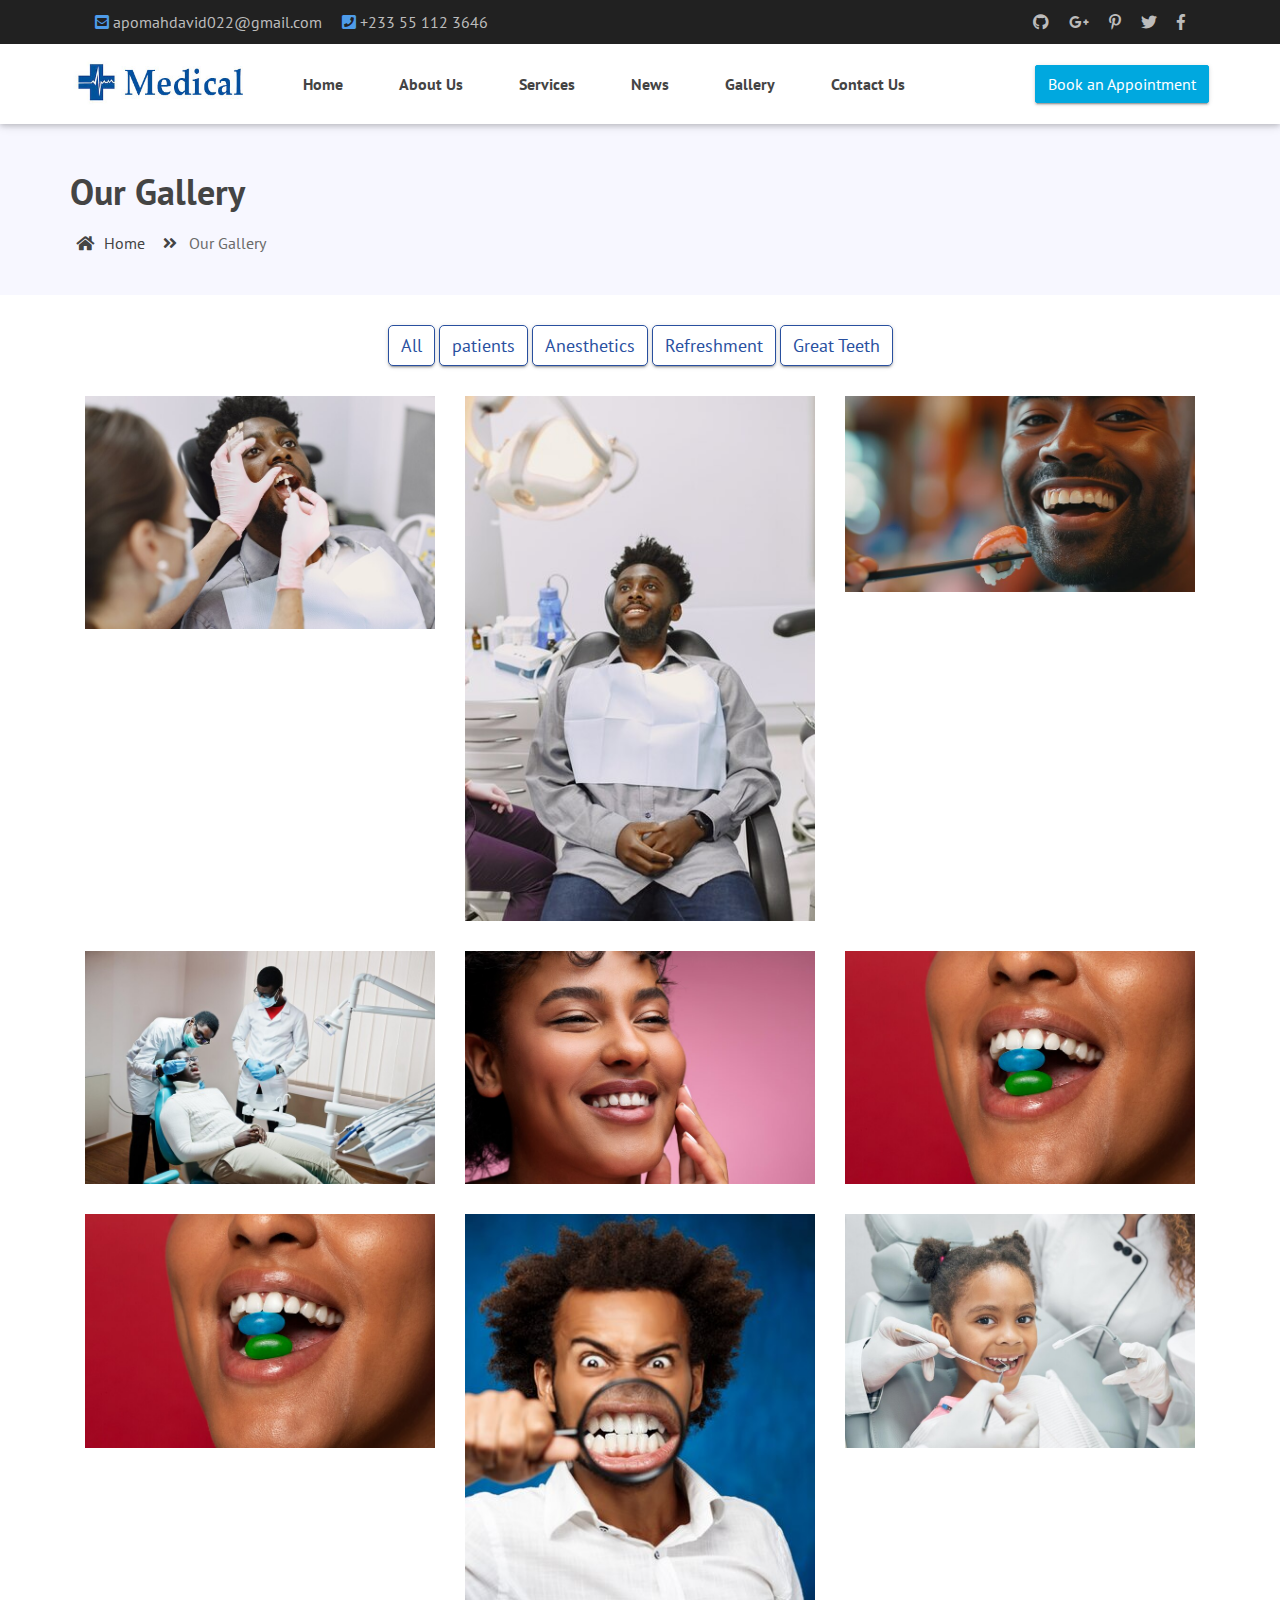
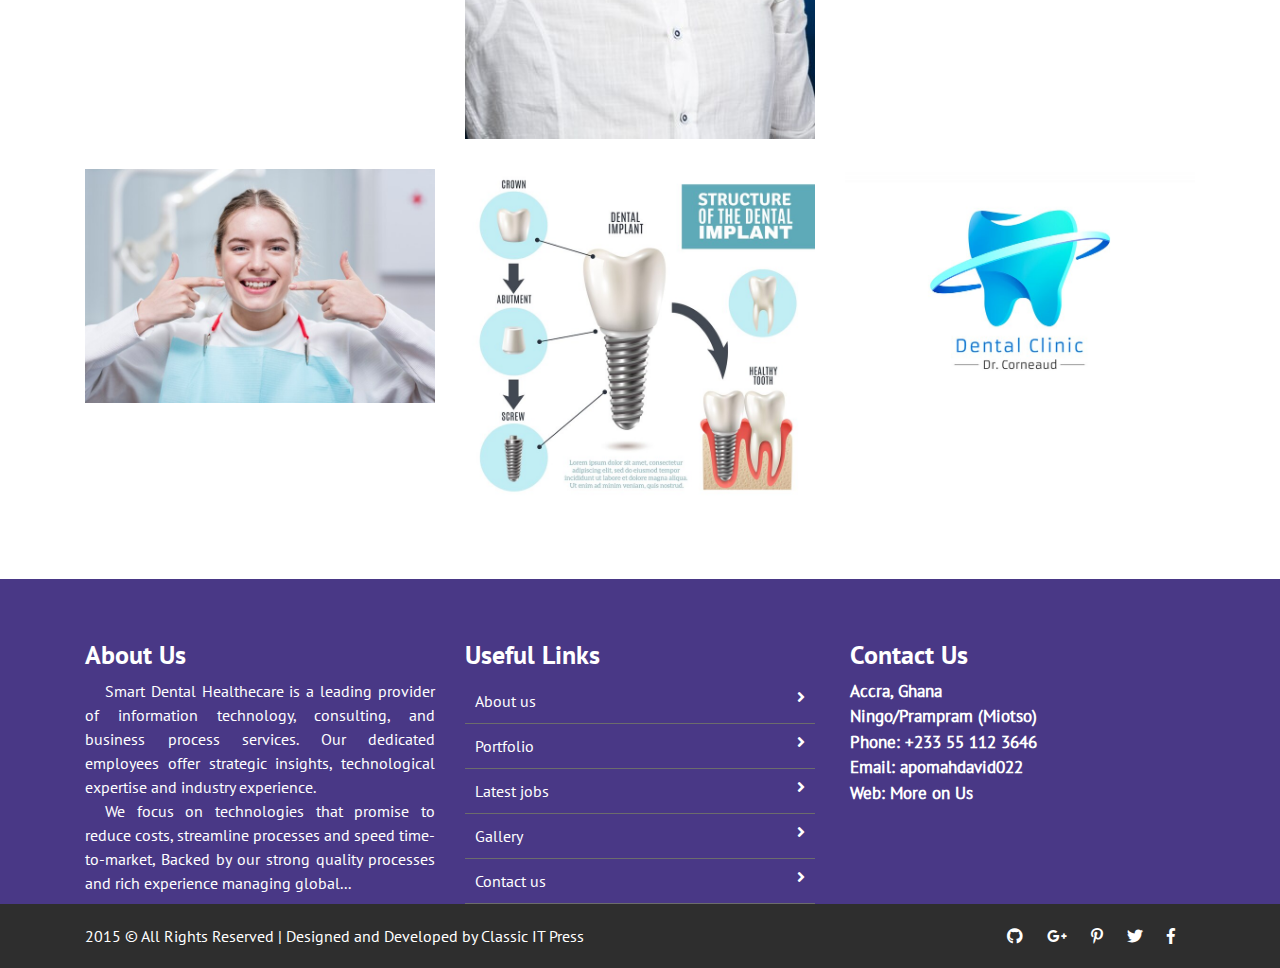
<file: public/gallery.html>
<!doctype html>
<html lang="en">

<head>
    <meta charset="utf-8">
    <meta name="viewport" content="width=device-width, initial-scale=1, shrink-to-fit=no">
    <title> Free Medical Care for Your Teeth</title>

    <link rel="shortcut icon" href="assets/images/fav.jpg">
    <link rel="stylesheet" href="assets/css/bootstrap.min.css">
    <link rel="stylesheet" href="assets/css/fontawsom-all.min.css">
    <link rel="stylesheet" href="assets/css/animate.css">
    <link rel="stylesheet" type="text/css" href="assets/css/style.css" />
</head>

<body>

    <!-- ################# Header Starts Here#######################--->
    <header>
        <div class="header-top">
            <div class="container">
                <div class="row">
                    <div class="col-lg-7 col-md-12 left-item">
                        <ul>
                            <li><i class="fas fa-envelope-square"></i> apomahdavid022@gmail.com</li>
                            <li><i class="fas fa-phone-square"></i> +233 55 112 3646</li>
                        </ul>
                    </div>
                    <div class="col-lg-5 d-none d-lg-block right-item">
                        <ul>
                            <li><a><i class="fab fa-github"></i></a></li>
                            <li><a><i class="fab fa-google-plus-g"></i></a></li>
                            <li> <a><i class="fab fa-pinterest-p"></i></a></li>
                            <li><a><i class="fab fa-twitter"></i></a></li>
                            <li> <a><i class="fab fa-facebook-f"></i></a></li>
                        </ul>
                    </div>
                </div>

            </div>
        </div>
        <div id="nav-head" class="header-nav">
            <div class="container">
                <div class="row">
                    <div class="col-lg-2 col-md-3 no-padding col-sm-12 nav-img">
                        <img src="assets/images/logo.jpg" alt="">
                       <a data-toggle="collapse" data-target="#menu" href="#menu" ><i class="fas d-block d-md-none small-menu fa-bars"></i></a>
                    </div>
                    <div id="menu" class="col-lg-8 col-md-9 d-none d-md-block nav-item">
                        <ul>
                            <li><a href="index.html">Home</a></li>
                            <li><a href="about_us.html">About Us</a></li>
                            <li><a href="services.html">Services</a></li>
                            <li><a href="news.html">News</a></li>  
                            <li><a href="gallery.html">Gallery</a></li>
                            <li><a href="contact_us.html">Contact Us</a></li>
                        </ul>
                    </div>
                    <div class="col-sm-2 d-none d-lg-block appoint">
                        <button class="btn btn-info">Book an Appointment</button>
                    </div>
                </div>

            </div>
        </div>

    </header>


         <!--  ************************* Page Title Starts Here ************************** -->
               <div class="page-nav no-margin row">
                   <div class="container">
                       <div class="row">
                           <h2>Our Gallery</h2>
                           <ul>
                               <li> <a href="#"><i class="fas fa-home"></i> Home</a></li>
                               <li><i class="fas fa-angle-double-right"></i> Our Gallery</li>
                           </ul>
                       </div>
                   </div>
               </div>
       
         <!-- ######## Page  Title End ####### -->
         
      
    <!-- ################# Our Blog Starts Here#######################--->

     <!--  ************************* Gallery Starts Here ************************** -->
        <div class="gallery">    
           <div class="container">
              <div class="row">
                

        <div class="gallery-filter d-none d-sm-block">
            <button class="btn btn-default filter-button" data-filter="all">All</button>
            <button class="btn btn-default filter-button" data-filter="hdpe">patients</button>
            <button class="btn btn-default filter-button" data-filter="sprinkle">Anesthetics</button>
            <button class="btn btn-default filter-button" data-filter="spray">Refreshment</button>
            <button class="btn btn-default filter-button" data-filter="irrigation">Great Teeth</button>
        </div>
        <br/>



            <div class="gallery_product col-lg-4 col-md-4 col-sm-4 col-xs-6 filter hdpe">
                <img src="assets/images/gallery/gallery_01.jpg" class="img-responsive">
            </div>

            <div class="gallery_product col-lg-4 col-md-4 col-sm-4 col-xs-6 filter sprinkle">
                <img src="assets/images/gallery/gallery_02.jpg" class="img-responsive">
            </div>

            <div class="gallery_product col-lg-4 col-md-4 col-sm-4 col-xs-6 filter hdpe">
                <img src="assets/images/gallery/gallery_03.jpg" class="img-responsive">
            </div>

            <div class="gallery_product col-lg-4 col-md-4 col-sm-4 col-xs-6 filter irrigation">
                <img src="assets/images/gallery/gallery_04.jpg" class="img-responsive">
            </div>

            <div class="gallery_product col-lg-4 col-md-4 col-sm-4 col-xs-6 filter spray">
                <img src="assets/images/gallery/gallery_05.jpg" class="img-responsive">
            </div>

          

            <div class="gallery_product col-lg-4 col-md-4 col-sm-4 col-xs-6 filter spray">
                <img src="assets/images/gallery/gallery_06.jpg" class="img-responsive">
            </div>

            <div class="gallery_product col-lg-4 col-md-4 col-sm-4 col-xs-6 filter irrigation">
                <img src="assets/images/gallery/gallery_06.jpg" class="img-responsive">
            </div>

            <div class="gallery_product col-lg-4 col-md-4 col-sm-4 col-xs-6 filter irrigation">
                <img src="assets/images/gallery/gallery_08.jpg" class="img-responsive">
            </div>

            <div class="gallery_product col-lg-4 col-md-4 col-sm-4 col-xs-6 filter hdpe">
                <img src="assets/images/gallery/gallery_09.jpg" class="img-responsive">
            </div>

            <div class="gallery_product col-lg-4 col-md-4 col-sm-4 col-xs-6 filter spray">
                <img src="assets/images/gallery/gallery_10.jpg" class="img-responsive">
            </div>

            <div class="gallery_product col-lg-4 col-md-4 col-sm-4 col-xs-6 filter sprinkle">
                <img src="assets/images/gallery/gallery_11.jpg" class="img-responsive">
            </div>
            <div class="gallery_product col-lg-4 col-md-4 col-sm-4 col-xs-6 filter sprinkle">
                <img src="assets/images/gallery/gallery_12.jpg" class="img-responsive">
            </div>
        </div>
    </div>
       
       
       </div>
        <!-- ######## Gallery End ####### -->


    <!-- ################# Footer Starts Here#######################--->


    <footer class="footer">
        <div class="container">
            <div class="row">
                <div class="col-md-4 col-sm-12">
                    <h2>About Us</h2>
                    <p>
                        Smart Dental Healthecare is a leading provider of information technology, consulting, and business process services. Our dedicated employees offer strategic insights, technological expertise and industry experience.
                    </p>
                    <p>We focus on technologies that promise to reduce costs, streamline processes and speed time-to-market, Backed by our strong quality processes and rich experience managing global... </p>
                </div>
                <div class="col-md-4 col-sm-12">
                    <h2>Useful Links</h2>
                    <ul class="list-unstyled link-list">
                        <li><a ui-sref="about" href="#/about">About us</a><i class="fa fa-angle-right"></i></li>
                        <li><a ui-sref="portfolio" href="#/portfolio">Portfolio</a><i class="fa fa-angle-right"></i></li>
                        <li><a ui-sref="products" href="#/products">Latest jobs</a><i class="fa fa-angle-right"></i></li>
                        <li><a ui-sref="gallery" href="#/gallery">Gallery</a><i class="fa fa-angle-right"></i></li>
                        <li><a ui-sref="contact" href="#/contact">Contact us</a><i class="fa fa-angle-right"></i></li>
                    </ul>
                </div>
                <div class="col-md-4 col-sm-12 map-img">
                    <h2>Contact Us</h2>
                    <address class="md-margin-bottom-40">
                        Accra, Ghana <br>
                        Ningo/Prampram (Miotso) <br>
                        Phone: +233 55 112 3646 <br>
                        Email: <a href="apomahdavid022@gmail.com" class="">apomahdavid022</a><br>
                        Web: <a href="http//:frank-adiamah.web.app" class="">More on Us</a>
                    </address>

                </div>
            </div>
        </div>
        

    </footer>
    <div class="copy">
            <div class="container">
                <a href="apomahdavid022@gmail.com">2015 &copy; All Rights Reserved | Designed and Developed by Classic IT Press</a>
                
                <span>
                <a><i class="fab fa-github"></i></a>
                <a><i class="fab fa-google-plus-g"></i></a>
                <a><i class="fab fa-pinterest-p"></i></a>
                <a><i class="fab fa-twitter"></i></a>
                <a><i class="fab fa-facebook-f"></i></a>
        </span>
            </div>

        </div>

</body>

<script src="assets/js/jquery-3.2.1.min.js"></script>
<script src="assets/js/popper.min.js"></script>
<script src="assets/js/bootstrap.min.js"></script>
<script src="assets/plugins/scroll-fixed/jquery-scrolltofixed-min.js"></script>
<script src="assets/js/script.js"></script>


</html>
</file>
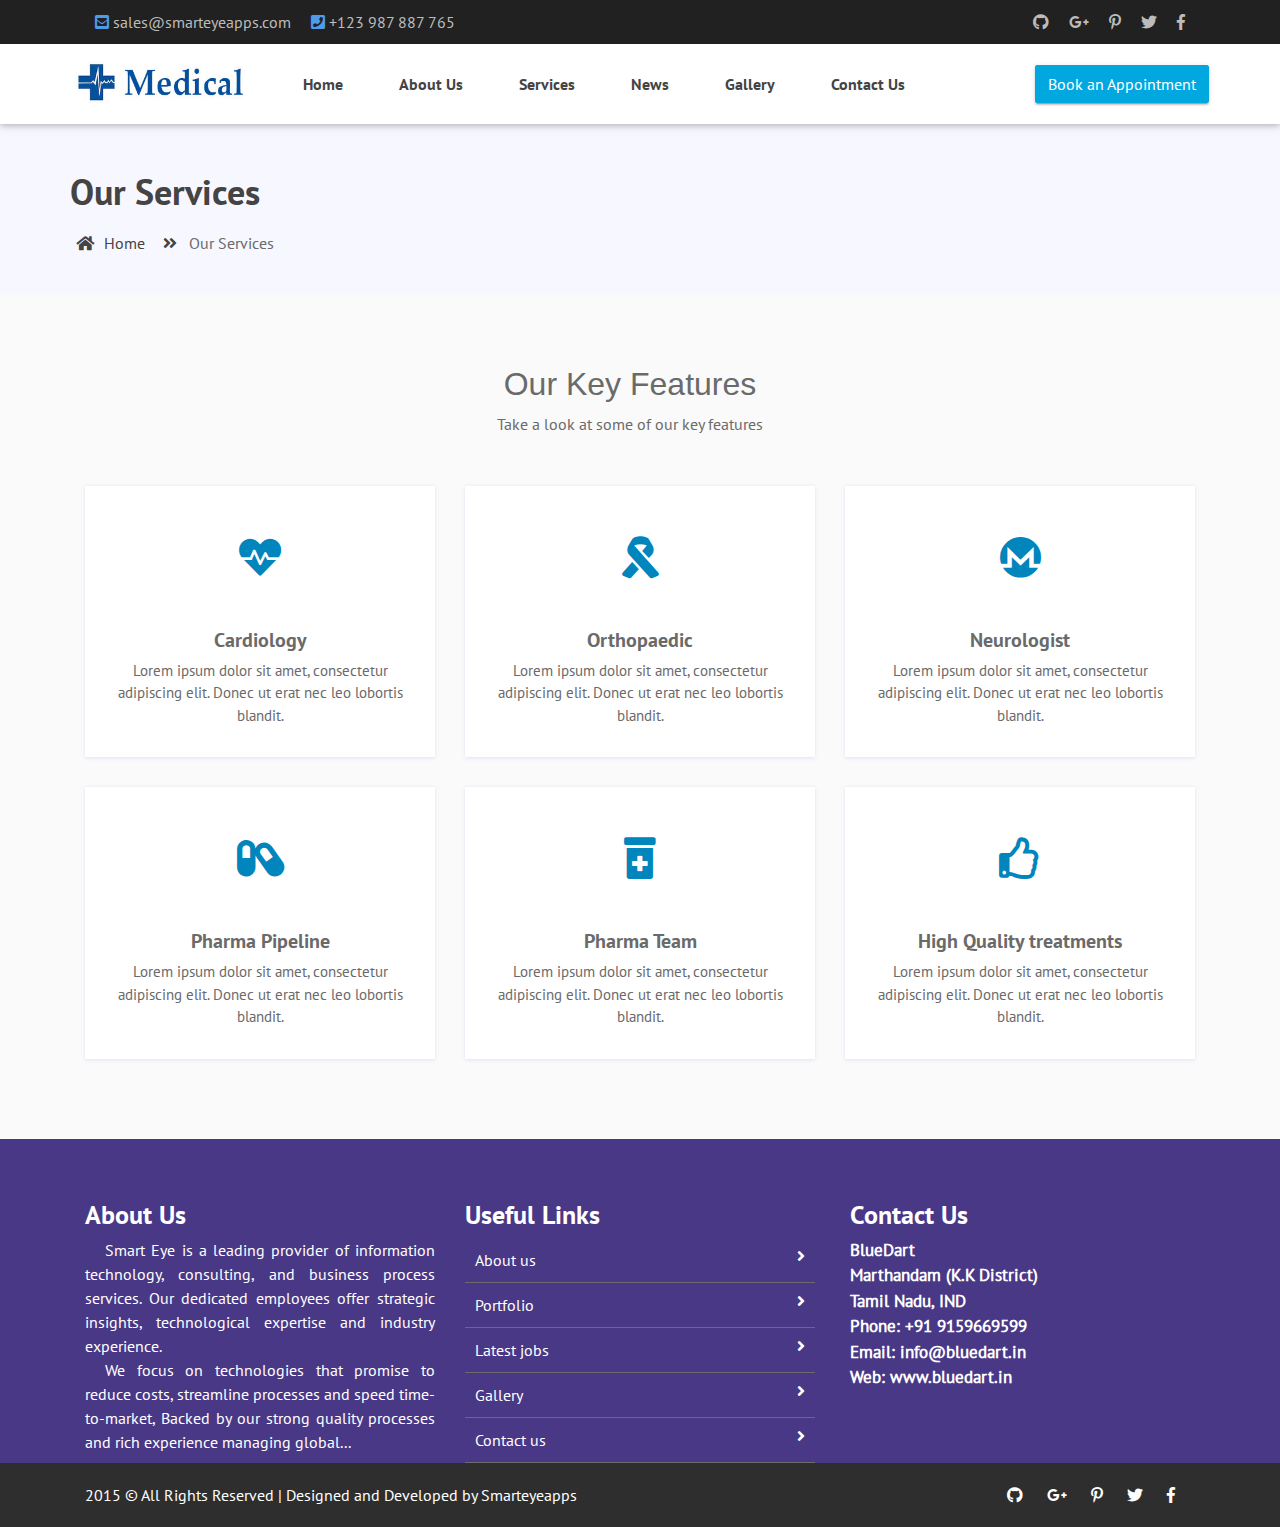
<file: public/services.html>
<!doctype html>
<html lang="en">

<head>
    <meta charset="utf-8">
    <meta name="viewport" content="width=device-width, initial-scale=1, shrink-to-fit=no">
    <title> Free Medical Hospital Website Template | Smarteyeapps.com</title>

    <link rel="shortcut icon" href="assets/images/fav.jpg">
    <link rel="stylesheet" href="assets/css/bootstrap.min.css">
    <link rel="stylesheet" href="assets/css/fontawsom-all.min.css">
    <link rel="stylesheet" href="assets/css/animate.css">
    <link rel="stylesheet" type="text/css" href="assets/css/style.css" />
</head>

<body>

    <!-- ################# Header Starts Here#######################--->
    <header>
        <div class="header-top">
            <div class="container">
                <div class="row">
                    <div class="col-lg-7 col-md-12 left-item">
                        <ul>
                            <li><i class="fas fa-envelope-square"></i> sales@smarteyeapps.com</li>
                            <li><i class="fas fa-phone-square"></i> +123 987 887 765</li>
                        </ul>
                    </div>
                    <div class="col-lg-5 d-none d-lg-block right-item">
                        <ul>
                            <li><a><i class="fab fa-github"></i></a></li>
                            <li><a><i class="fab fa-google-plus-g"></i></a></li>
                            <li> <a><i class="fab fa-pinterest-p"></i></a></li>
                            <li><a><i class="fab fa-twitter"></i></a></li>
                            <li> <a><i class="fab fa-facebook-f"></i></a></li>
                        </ul>
                    </div>
                </div>

            </div>
        </div>
        <div id="nav-head" class="header-nav">
            <div class="container">
                <div class="row">
                    <div class="col-lg-2 col-md-3 no-padding col-sm-12 nav-img">
                        <img src="assets/images/logo.jpg" alt="">
                       <a data-toggle="collapse" data-target="#menu" href="#menu" ><i class="fas d-block d-md-none small-menu fa-bars"></i></a>
                    </div>
                    <div id="menu" class="col-lg-8 col-md-9 d-none d-md-block nav-item">
                        <ul>
                            <li><a href="index.html">Home</a></li>
                            <li><a href="about_us.html">About Us</a></li>
                            <li><a href="services.html">Services</a></li>
                            <li><a href="news.html">News</a></li>  
                            <li><a href="gallery.html">Gallery</a></li>
                            <li><a href="contact_us.html">Contact Us</a></li>
                        </ul>
                    </div>
                    <div class="col-sm-2 d-none d-lg-block appoint">
                        <button class="btn btn-info">Book an Appointment</button>
                    </div>
                </div>

            </div>
        </div>

    </header>


         <!--  ************************* Page Title Starts Here ************************** -->
               <div class="page-nav no-margin row">
                   <div class="container">
                       <div class="row">
                           <h2>Our Services</h2>
                           <ul>
                               <li> <a href="#"><i class="fas fa-home"></i> Home</a></li>
                               <li><i class="fas fa-angle-double-right"></i> Our Services</li>
                           </ul>
                       </div>
                   </div>
               </div>
       
         <!-- ######## Page  Title End ####### -->
         
      
    <section class="key-features ky2 department">
        <div class="container">
            <div class="inner-title">

                <h2>Our Key Features</h2>
                <p>Take a look at some of our key features</p>
            </div>

            <div class="row">
                <div class="col-md-4 col-sm-6">
                    <div class="single-key">
                        <i class="fas fa-heartbeat"></i>
                        <h5>Cardiology</h5>
                        <p>Lorem ipsum dolor sit amet, consectetur adipiscing elit. Donec ut erat nec leo lobortis blandit.</p>
                    </div>
                </div>

                <div class="col-md-4 col-sm-6">
                    <div class="single-key">
                        <i class="fas fa-ribbon"></i>
                        <h5>Orthopaedic</h5>
                        <p>Lorem ipsum dolor sit amet, consectetur adipiscing elit. Donec ut erat nec leo lobortis blandit.</p>
                    </div>
                </div>

                <div class="col-md-4 col-sm-6">
                    <div class="single-key">
                       <i class="fab fa-monero"></i>
                        <h5>Neurologist</h5>
                        <p>Lorem ipsum dolor sit amet, consectetur adipiscing elit. Donec ut erat nec leo lobortis blandit.</p>
                    </div>
                </div>

                <div class="col-md-4 col-sm-6">
                    <div class="single-key">
                        <i class="fas fa-capsules"></i>
                        <h5>Pharma Pipeline</h5>
                        <p>Lorem ipsum dolor sit amet, consectetur adipiscing elit. Donec ut erat nec leo lobortis blandit.</p>
                    </div>
                </div>

                <div class="col-md-4 col-sm-6">
                    <div class="single-key">
                        <i class="fas fa-prescription-bottle-alt"></i>
                        <h5>Pharma Team</h5>
                        <p>Lorem ipsum dolor sit amet, consectetur adipiscing elit. Donec ut erat nec leo lobortis blandit.</p>
                    </div>
                </div>



                <div class="col-md-4 col-sm-6">
                    <div class="single-key">
                        <i class="far fa-thumbs-up"></i>
                        <h5>High Quality treatments</h5>
                        <p>Lorem ipsum dolor sit amet, consectetur adipiscing elit. Donec ut erat nec leo lobortis blandit.</p>
                    </div>
                </div>
            </div>






        </div>

    </section>

    <!-- ################# Footer Starts Here#######################--->


    <footer class="footer">
        <div class="container">
            <div class="row">
                <div class="col-md-4 col-sm-12">
                    <h2>About Us</h2>
                    <p>
                        Smart Eye is a leading provider of information technology, consulting, and business process services. Our dedicated employees offer strategic insights, technological expertise and industry experience.
                    </p>
                    <p>We focus on technologies that promise to reduce costs, streamline processes and speed time-to-market, Backed by our strong quality processes and rich experience managing global... </p>
                </div>
                <div class="col-md-4 col-sm-12">
                    <h2>Useful Links</h2>
                    <ul class="list-unstyled link-list">
                        <li><a ui-sref="about" href="#/about">About us</a><i class="fa fa-angle-right"></i></li>
                        <li><a ui-sref="portfolio" href="#/portfolio">Portfolio</a><i class="fa fa-angle-right"></i></li>
                        <li><a ui-sref="products" href="#/products">Latest jobs</a><i class="fa fa-angle-right"></i></li>
                        <li><a ui-sref="gallery" href="#/gallery">Gallery</a><i class="fa fa-angle-right"></i></li>
                        <li><a ui-sref="contact" href="#/contact">Contact us</a><i class="fa fa-angle-right"></i></li>
                    </ul>
                </div>
                <div class="col-md-4 col-sm-12 map-img">
                    <h2>Contact Us</h2>
                    <address class="md-margin-bottom-40">
                        BlueDart <br>
                        Marthandam (K.K District) <br>
                        Tamil Nadu, IND <br>
                        Phone: +91 9159669599 <br>
                        Email: <a href="mailto:info@anybiz.com" class="">info@bluedart.in</a><br>
                        Web: <a href="smart-eye.html" class="">www.bluedart.in</a>
                    </address>

                </div>
            </div>
        </div>
        

    </footer>
    <div class="copy">
            <div class="container">
                <a href="https://www.smarteyeapps.com/">2015 &copy; All Rights Reserved | Designed and Developed by Smarteyeapps</a>
                
                <span>
                <a><i class="fab fa-github"></i></a>
                <a><i class="fab fa-google-plus-g"></i></a>
                <a><i class="fab fa-pinterest-p"></i></a>
                <a><i class="fab fa-twitter"></i></a>
                <a><i class="fab fa-facebook-f"></i></a>
        </span>
            </div>

        </div>

</body>

<script src="assets/js/jquery-3.2.1.min.js"></script>
<script src="assets/js/popper.min.js"></script>
<script src="assets/js/bootstrap.min.js"></script>
<script src="assets/plugins/scroll-fixed/jquery-scrolltofixed-min.js"></script>
<script src="assets/js/script.js"></script>


</html>
</file>
<file: public/assets/css/style.css>
@font-face {
  font-family: 'mouse-300';
  src: url("../fonts/PT_Sans-Web-Regular.ttf") format("truetype"); }
@font-face {
  font-family: 'mouse-500';
  src: url("../fonts/PT_Sans-Web-Bold.ttf") format("truetype"); }
/* ===================================== Basic CSS ================================== */
* {
  margin: 0px;
  padding: 0px;
  list-style: none; }

img {
  max-width: 100%; }

a {
  text-decoration: none;
  outline: none;
  color: #444; }

a:hover {
  color: #444; }

ul {
  margin-bottom: 0;
  padding-left: 0; }

a:hover,
a:focus,
input,
textarea {
  text-decoration: none;
  outline: none; }

.center {
  text-align: center; }

.left {
  text-align: left; }

.right {
  text-align: right; }

.cp {
  cursor: pointer; }

html, body {
  height: 100%; }

p {
  margin-bottom: 0px;
  width: 100%; }

.no-padding {
  padding: 0px; }

.no-margin {
  margin: 0px; }

.hid {
  display: none; }

.top-mar {
  margin-top: 15px; }

.h-100 {
  height: 100%; }

::placeholder {
  color: #747f8a !important;
  font-size: 13px;
  opacity: .5 !important; }

.container-fluid {
  padding: 0px; }

h1, h2, h3, h4, h5, h6 {
  font-family: "mouse-500", Arial, Helvetica, sans-serif; }

strong {
  font-family: "mouse-500", Arial, Helvetica, sans-serif; }

body {
  background-color: #f7f7ff !important;
  font-family: "mouse-300", Arial, Helvetica, sans-serif;
  color: #6A6A6A; }

.session-title {
  padding: 30px;
  margin: 0px; }
  .session-title h2 {
    width: 100%;
    text-align: center; }
  .session-title p {
    max-width: 850px;
    text-align: center;
    float: none;
    margin: auto; }
  .session-title span {
    float: right;
    font-style: italic; }

.inner-title {
  padding: 20px;
  padding-left: 0px;
  margin-bottom: 30px; }
  .inner-title h2 {
    width: 100%;
    text-align: center;
    font-size: 2rem;
    font-family: "slab", Arial, Helvetica, sans-serif; }
  .inner-title p {
    width: 100%;
    text-align: center; }

.btn-success {
  background-color: #1aaa55;
  border-color: #1aaa55; }
  .btn-success:hover {
    background-color: #1aaa55 !important;
    border-color: #1aaa55 !important; }
  .btn-success:active {
    background-color: #1aaa55 !important;
    border-color: #1aaa55 !important; }
  .btn-success:focus {
    background-color: #1aaa55 !important;
    border-color: #1aaa55 !important;
    box-shadow: none !important; }

.btn-info {
  background-color: #00a8df;
  border-color: #00a8df; }
  .btn-info:hover {
    background-color: #00a8df !important;
    border-color: #00a8df !important; }
  .btn-info:active {
    background-color: #00a8df !important;
    border-color: #00a8df !important; }
  .btn-info:focus {
    background-color: #00a8df !important;
    border-color: #00a8df !important;
    box-shadow: none !important; }

.btn {
  box-shadow: 0 3px 1px -2px rgba(0, 0, 0, 0.2), 0 2px 2px 0 rgba(0, 0, 0, 0.14), 0 1px 5px 0 rgba(0, 0, 0, 0.12);
  border-radius: 2px; }

.form-control:focus {
  box-shadow: none !important;
  border: 2px solid  #00a8df; }

.btn-light {
  background-color: #FFF;
  color: #3F3F3F; }

@media screen and (max-width: 1199px) {
  .container {
    max-width: 100%; } }
.collapse.show {
  display: block !important; }

.form-control:focus {
  box-shadow: none;
  border: 2px solid #0d7a40 !important; }

.form-control {
  background-color: #F8F8F8;
  margin-bottom: 20px; }
  .form-control:focus {
    background-color: #FFF;
    border-color: #CCC; }

/* ===================================== Header CSS ================================== */
header {
  box-shadow: 0 2px 5px 0 rgba(0, 0, 0, 0.16), 0 2px 10px 0 rgba(0, 0, 0, 0.12);
  position: absolute;
  width: 100%;
  z-index: 999;
  background-color: #FFF; }
  header .header-top {
    background-color: #212121; }
    header .header-top .left-item ul li {
      float: left;
      color: #BCBCBC;
      padding: 10px; }
      header .header-top .left-item ul li i {
        color: #4e9be9; }
    header .header-top .right-item ul {
      float: right; }
      header .header-top .right-item ul li {
        float: left;
        color: #BCBCBC;
        padding: 10px; }
  header .header-nav .nav-item ul li {
    float: left;
    font-family: "mouse-500", Arial, Helvetica, sans-serif;
    font-size: 16px;
    padding: 28px; }
    @media screen and (max-width: 916px) {
      header .header-nav .nav-item ul li {
        padding: 30px 18px; } }
    @media screen and (max-width: 767px) {
      header .header-nav .nav-item ul li {
        float: none;
        padding: 14px;
        border-top: 1px solid #CCC; } }
  header .header-nav .nav-img img {
    width: 200px;
    padding: 0px;
    margin-top: 13px; }
    @media screen and (max-width: 767px) {
      header .header-nav .nav-img img {
        margin-top: 0px;
        padding: 10px; } }
  header .header-nav .appoint {
    padding-top: 21px; }
  header .scroll-to-fixed-fixed {
    background-color: #FFF;
    box-shadow: 0 2px 5px 0 rgba(0, 0, 0, 0.16), 0 2px 10px 0 rgba(0, 0, 0, 0.12); }

.small-menu {
  float: right;
  color: #03509e;
  font-size: 32px;
  margin-top: 17px;
  margin-right: 12px; }

/* ===================================== Slider CSS ================================== */
.slider-detail {
  padding-top: 128px; }
  @media screen and (max-width: 767px) {
    .slider-detail {
      padding-top: 115px; } }
  @media screen and (max-width: 409px) {
    .slider-detail {
      padding-top: 158px; } }
  .slider-detail .carousel-caption {
    text-align: left;
    bottom: 110px; }
    .slider-detail .carousel-caption h5 {
      font-size: 44px;
      margin-left: -40px; }
    .slider-detail .carousel-caption p {
      margin-left: -40px;
      font-weight: 600;
      margin-top: 40px;
      font-size: 19px; }
  .slider-detail .vbh {
    margin-left: -40px; }
    .slider-detail .vbh .btn {
      padding: 20px;
      margin-top: 40px;
      font-weight: 600;
      font-size: 18px; }
  .slider-detail .vdg-cur {
    color: #03509e; }
  .slider-detail .fvgb {
    color: #00a8df; }

/* ===================================== Key Features CSS ================================== */
.key-features .kvxol {
  padding: 0px; }
.key-features .single-key {
  background-color: #FFF;
  margin-bottom: 30px;
  text-align: center;
  padding: 30px; }
  .key-features .single-key i {
    background-color: #FFF;
    padding: 20px;
    font-size: 42px;
    color: #0085bc;
    margin-bottom: 30px;
    border-radius: 50px; }
  .key-features .single-key p {
    font-family: "mouse-300", Arial, Helvetica, sans-serif;
    font-size: 15px; }
.key-features .ky-1 {
  background-color: #03509e;
  color: #FFF;
  margin-bottom: 0px; }
.key-features .ky-2 {
  background-color: #0085bc;
  color: #FFF;
  margin-bottom: 0px; }

.department {
  padding: 50px; }
  @media screen and (max-width: 940px) {
    .department {
      padding: 30px 10px; } }
  .department .single-key {
    box-shadow: 0 2px 3px 0 rgba(218, 218, 253, 0.35), 0 0px 3px 0 rgba(206, 206, 238, 0.35); }

/* ===================================== With Medical CSS ================================== */
.with-medical {
  padding: 50px;
  background-color: #FFF; }
  @media screen and (max-width: 940px) {
    .with-medical {
      padding: 30px 10px; } }
  .with-medical .txtr {
    padding: 10px; }
    .with-medical .txtr h4 {
      font-size: 32px; }
      .with-medical .txtr h4 span {
        color: #03509e; }
    .with-medical .txtr p {
      text-indent: 20px;
      font-size: 1.1rem; }

/* ===================================== Our Team CSS ================================== */
.our-team {
  padding: 50px; }
  @media screen and (max-width: 940px) {
    .our-team {
      padding: 30px 10px; } }
  .our-team .user-card {
    background-color: #FFF;
    padding: 10px;
    box-shadow: 0 3px 1px -2px rgba(0, 0, 0, 0.2), 0 2px 2px 0 rgba(0, 0, 0, 0.14), 0 1px 5px 0 rgba(0, 0, 0, 0.12);
    border-radius: 2px;
    margin-bottom: 20px; }
    .our-team .user-card img {
      width: 100%; }
    .our-team .user-card .detfs {
      text-align: center; }
      .our-team .user-card .detfs ul {
        margin-left: 10%;
        width: 100%; }
        .our-team .user-card .detfs ul li {
          float: left;
          padding: 10px;
          font-size: 13px; }
      .our-team .user-card .detfs p {
        margin-top: 17px; }

/* ===================================== Our Blog CSS ================================== */
.our-blog {
  background-color: #FDFDFD;
  padding: 40px; }
  @media screen and (max-width: 967px) {
    .our-blog {
      padding: 30px 0px; } }
  .our-blog .single-blog {
    margin-bottom: 20px;
    background-color: #FFF;
    box-shadow: 0 2px 6px 0 rgba(218, 218, 253, 0.65), 0 2px 6px 0 rgba(206, 206, 238, 0.54); }
    .our-blog .single-blog figure {
      margin-bottom: 5px; }
    .our-blog .single-blog .blog-detail {
      padding: 15px; }
    .our-blog .single-blog small {
      color: #FFFFFF;
      font-size: 12px; }
    .our-blog .single-blog h4 {
      font-size: 1.2rem;
      margin-bottom: 10px; }
    .our-blog .single-blog p {
      text-align: justify;
      text-indent: 20px; }
    .our-blog .single-blog .link a {
      font-size: 12px;
      color: #FFFFFF; }
    .our-blog .single-blog .link i {
      padding-top: 6px;
      margin-left: 5px;
      color: #FFFFFF; }

/* ===================================== Fooer CSS ================================== */
.footer {
  padding: 50px;
  padding-bottom: 0px;
  background-color: #493886;
  color: #FFF; }
  @media screen and (max-width: 940px) {
    .footer {
      padding: 30px 10px; } }
  .footer h2 {
    font-size: 26px;
    margin-top: 10px; }
  .footer p {
    text-align: justify;
    text-indent: 20px; }
  .footer .link-list li {
    padding: 10px;
    border-bottom: 1px solid #6C6C6C; }
    .footer .link-list li a {
      color: #FFF; }
    .footer .link-list li i {
      float: right; }
  .footer .map-img {
    font-weight: 600;
    font-size: 17px;
    padding-left: 20px; }
  .footer address a {
    color: #FFF; }

.copy {
  padding: 20px;
  background-color: #2E2E2E;
  color: #FFF; }
  .copy a {
    color: #FFF; }
  .copy span {
    float: right; }
    .copy span i {
      margin-right: 20px; }

.page-nav {
  padding: 40px;
  text-align: center;
  padding-top: 170px; }
  @media screen and (max-width: 409px) {
    .page-nav {
      padding-top: 210px; } }
  .page-nav h2 {
    font-size: 36px;
    width: 100%;
    color: #444;
    text-align: left; }
    @media screen and (max-width: 600px) {
      .page-nav h2 {
        font-size: 26px; } }
  .page-nav ul li {
    float: left;
    margin-right: 10px;
    margin-top: 10px;
    font-size: 16px; }
    .page-nav ul li i {
      width: 30px;
      text-align: center;
      color: #444; }
    .page-nav ul li a {
      color: #444; }

/* ===================================== About Us Style  ================================== */
.about-us {
  padding: 50px;
  background-color: #FFF; }
  @media screen and (max-width: 1199px) {
    .about-us .container {
      max-width: 100%; } }
  .about-us img {
    width: 100%;
    padding: 10px;
    background-color: #FFF;
    box-shadow: 0 2px 5px 0 rgba(0, 0, 0, 0.16), 0 2px 10px 0 rgba(0, 0, 0, 0.12); }
  .about-us h2 {
    font-size: 22px; }
  .about-us p {
    text-align: justify;
    text-indent: 20px; }

.kf-2 {
  background-color: #FCFCFC; }

.contact-rooo {
  padding: 50px;
  background-color: #FFF; }
  @media screen and (max-width: 940px) {
    .contact-rooo {
      padding: 30px 10px; } }

/* ===================================== Gallery Style  ================================== */
.gallery-filter {
  width: 100%;
  text-align: center; }
  .gallery-filter .btn {
    background-color: #FFF; }

.gallery {
  padding: 30px;
  background-color: #FFF; }

.gallery-title {
  font-size: 36px;
  color: #29509f;
  text-align: center;
  font-weight: 500;
  margin-bottom: 70px; }

.gallery-title:after {
  content: "";
  position: absolute;
  width: 7.5%;
  left: 46.5%;
  height: 45px;
  border-bottom: 1px solid #29509f; }

.filter-button {
  font-size: 18px;
  border: 1px solid #29509f;
  border-radius: 5px;
  text-align: center;
  color: #29509f;
  margin-bottom: 30px; }

.filter-button:hover {
  font-size: 18px;
  border: 1px solid #29509f;
  border-radius: 5px;
  text-align: center;
  color: #ffffff;
  background-color: #29509f; }

.btn-default:active .filter-button:active {
  background-color: #29509f;
  color: white; }

.port-image {
  width: 100%; }

.gallery_product {
  margin-bottom: 30px; }

.ky2 {
  background-color: #FAFAFA; }

/*# sourceMappingURL=style.css.map */
</file>
<file: public/assets/css/fontawsom-all.min.css>
/*!
 * Font Awesome Free 5.3.1 by @fontawesome - https://fontawesome.com
 * License - https://fontawesome.com/license/free (Icons: CC BY 4.0, Fonts: SIL OFL 1.1, Code: MIT License)
 */
.fa,.fab,.fal,.far,.fas{-moz-osx-font-smoothing:grayscale;-webkit-font-smoothing:antialiased;display:inline-block;font-style:normal;font-variant:normal;text-rendering:auto;line-height:1}.fa-lg{font-size:1.33333em;line-height:.75em;vertical-align:-.0667em}.fa-xs{font-size:.75em}.fa-sm{font-size:.875em}.fa-1x{font-size:1em}.fa-2x{font-size:2em}.fa-3x{font-size:3em}.fa-4x{font-size:4em}.fa-5x{font-size:5em}.fa-6x{font-size:6em}.fa-7x{font-size:7em}.fa-8x{font-size:8em}.fa-9x{font-size:9em}.fa-10x{font-size:10em}.fa-fw{text-align:center;width:1.25em}.fa-ul{list-style-type:none;margin-left:2.5em;padding-left:0}.fa-ul>li{position:relative}.fa-li{left:-2em;position:absolute;text-align:center;width:2em;line-height:inherit}.fa-border{border:.08em solid #eee;border-radius:.1em;padding:.2em .25em .15em}.fa-pull-left{float:left}.fa-pull-right{float:right}.fa.fa-pull-left,.fab.fa-pull-left,.fal.fa-pull-left,.far.fa-pull-left,.fas.fa-pull-left{margin-right:.3em}.fa.fa-pull-right,.fab.fa-pull-right,.fal.fa-pull-right,.far.fa-pull-right,.fas.fa-pull-right{margin-left:.3em}.fa-spin{animation:fa-spin 2s infinite linear}.fa-pulse{animation:fa-spin 1s infinite steps(8)}@keyframes fa-spin{0%{transform:rotate(0deg)}to{transform:rotate(1turn)}}.fa-rotate-90{-ms-filter:"progid:DXImageTransform.Microsoft.BasicImage(rotation=1)";transform:rotate(90deg)}.fa-rotate-180{-ms-filter:"progid:DXImageTransform.Microsoft.BasicImage(rotation=2)";transform:rotate(180deg)}.fa-rotate-270{-ms-filter:"progid:DXImageTransform.Microsoft.BasicImage(rotation=3)";transform:rotate(270deg)}.fa-flip-horizontal{-ms-filter:"progid:DXImageTransform.Microsoft.BasicImage(rotation=0, mirror=1)";transform:scaleX(-1)}.fa-flip-vertical{transform:scaleY(-1)}.fa-flip-horizontal.fa-flip-vertical,.fa-flip-vertical{-ms-filter:"progid:DXImageTransform.Microsoft.BasicImage(rotation=2, mirror=1)"}.fa-flip-horizontal.fa-flip-vertical{transform:scale(-1)}:root .fa-flip-horizontal,:root .fa-flip-vertical,:root .fa-rotate-90,:root .fa-rotate-180,:root .fa-rotate-270{-webkit-filter:none;filter:none}.fa-stack{display:inline-block;height:2em;line-height:2em;position:relative;vertical-align:middle;width:2em}.fa-stack-1x,.fa-stack-2x{left:0;position:absolute;text-align:center;width:100%}.fa-stack-1x{line-height:inherit}.fa-stack-2x{font-size:2em}.fa-inverse{color:#fff}.fa-500px:before{content:"\f26e"}.fa-accessible-icon:before{content:"\f368"}.fa-accusoft:before{content:"\f369"}.fa-ad:before{content:"\f641"}.fa-address-book:before{content:"\f2b9"}.fa-address-card:before{content:"\f2bb"}.fa-adjust:before{content:"\f042"}.fa-adn:before{content:"\f170"}.fa-adversal:before{content:"\f36a"}.fa-affiliatetheme:before{content:"\f36b"}.fa-air-freshener:before{content:"\f5d0"}.fa-algolia:before{content:"\f36c"}.fa-align-center:before{content:"\f037"}.fa-align-justify:before{content:"\f039"}.fa-align-left:before{content:"\f036"}.fa-align-right:before{content:"\f038"}.fa-alipay:before{content:"\f642"}.fa-allergies:before{content:"\f461"}.fa-amazon:before{content:"\f270"}.fa-amazon-pay:before{content:"\f42c"}.fa-ambulance:before{content:"\f0f9"}.fa-american-sign-language-interpreting:before{content:"\f2a3"}.fa-amilia:before{content:"\f36d"}.fa-anchor:before{content:"\f13d"}.fa-android:before{content:"\f17b"}.fa-angellist:before{content:"\f209"}.fa-angle-double-down:before{content:"\f103"}.fa-angle-double-left:before{content:"\f100"}.fa-angle-double-right:before{content:"\f101"}.fa-angle-double-up:before{content:"\f102"}.fa-angle-down:before{content:"\f107"}.fa-angle-left:before{content:"\f104"}.fa-angle-right:before{content:"\f105"}.fa-angle-up:before{content:"\f106"}.fa-angry:before{content:"\f556"}.fa-angrycreative:before{content:"\f36e"}.fa-angular:before{content:"\f420"}.fa-ankh:before{content:"\f644"}.fa-app-store:before{content:"\f36f"}.fa-app-store-ios:before{content:"\f370"}.fa-apper:before{content:"\f371"}.fa-apple:before{content:"\f179"}.fa-apple-alt:before{content:"\f5d1"}.fa-apple-pay:before{content:"\f415"}.fa-archive:before{content:"\f187"}.fa-archway:before{content:"\f557"}.fa-arrow-alt-circle-down:before{content:"\f358"}.fa-arrow-alt-circle-left:before{content:"\f359"}.fa-arrow-alt-circle-right:before{content:"\f35a"}.fa-arrow-alt-circle-up:before{content:"\f35b"}.fa-arrow-circle-down:before{content:"\f0ab"}.fa-arrow-circle-left:before{content:"\f0a8"}.fa-arrow-circle-right:before{content:"\f0a9"}.fa-arrow-circle-up:before{content:"\f0aa"}.fa-arrow-down:before{content:"\f063"}.fa-arrow-left:before{content:"\f060"}.fa-arrow-right:before{content:"\f061"}.fa-arrow-up:before{content:"\f062"}.fa-arrows-alt:before{content:"\f0b2"}.fa-arrows-alt-h:before{content:"\f337"}.fa-arrows-alt-v:before{content:"\f338"}.fa-assistive-listening-systems:before{content:"\f2a2"}.fa-asterisk:before{content:"\f069"}.fa-asymmetrik:before{content:"\f372"}.fa-at:before{content:"\f1fa"}.fa-atlas:before{content:"\f558"}.fa-atom:before{content:"\f5d2"}.fa-audible:before{content:"\f373"}.fa-audio-description:before{content:"\f29e"}.fa-autoprefixer:before{content:"\f41c"}.fa-avianex:before{content:"\f374"}.fa-aviato:before{content:"\f421"}.fa-award:before{content:"\f559"}.fa-aws:before{content:"\f375"}.fa-backspace:before{content:"\f55a"}.fa-backward:before{content:"\f04a"}.fa-balance-scale:before{content:"\f24e"}.fa-ban:before{content:"\f05e"}.fa-band-aid:before{content:"\f462"}.fa-bandcamp:before{content:"\f2d5"}.fa-barcode:before{content:"\f02a"}.fa-bars:before{content:"\f0c9"}.fa-baseball-ball:before{content:"\f433"}.fa-basketball-ball:before{content:"\f434"}.fa-bath:before{content:"\f2cd"}.fa-battery-empty:before{content:"\f244"}.fa-battery-full:before{content:"\f240"}.fa-battery-half:before{content:"\f242"}.fa-battery-quarter:before{content:"\f243"}.fa-battery-three-quarters:before{content:"\f241"}.fa-bed:before{content:"\f236"}.fa-beer:before{content:"\f0fc"}.fa-behance:before{content:"\f1b4"}.fa-behance-square:before{content:"\f1b5"}.fa-bell:before{content:"\f0f3"}.fa-bell-slash:before{content:"\f1f6"}.fa-bezier-curve:before{content:"\f55b"}.fa-bible:before{content:"\f647"}.fa-bicycle:before{content:"\f206"}.fa-bimobject:before{content:"\f378"}.fa-binoculars:before{content:"\f1e5"}.fa-birthday-cake:before{content:"\f1fd"}.fa-bitbucket:before{content:"\f171"}.fa-bitcoin:before{content:"\f379"}.fa-bity:before{content:"\f37a"}.fa-black-tie:before{content:"\f27e"}.fa-blackberry:before{content:"\f37b"}.fa-blender:before{content:"\f517"}.fa-blind:before{content:"\f29d"}.fa-blogger:before{content:"\f37c"}.fa-blogger-b:before{content:"\f37d"}.fa-bluetooth:before{content:"\f293"}.fa-bluetooth-b:before{content:"\f294"}.fa-bold:before{content:"\f032"}.fa-bolt:before{content:"\f0e7"}.fa-bomb:before{content:"\f1e2"}.fa-bone:before{content:"\f5d7"}.fa-bong:before{content:"\f55c"}.fa-book:before{content:"\f02d"}.fa-book-open:before{content:"\f518"}.fa-book-reader:before{content:"\f5da"}.fa-bookmark:before{content:"\f02e"}.fa-bowling-ball:before{content:"\f436"}.fa-box:before{content:"\f466"}.fa-box-open:before{content:"\f49e"}.fa-boxes:before{content:"\f468"}.fa-braille:before{content:"\f2a1"}.fa-brain:before{content:"\f5dc"}.fa-briefcase:before{content:"\f0b1"}.fa-briefcase-medical:before{content:"\f469"}.fa-broadcast-tower:before{content:"\f519"}.fa-broom:before{content:"\f51a"}.fa-brush:before{content:"\f55d"}.fa-btc:before{content:"\f15a"}.fa-bug:before{content:"\f188"}.fa-building:before{content:"\f1ad"}.fa-bullhorn:before{content:"\f0a1"}.fa-bullseye:before{content:"\f140"}.fa-burn:before{content:"\f46a"}.fa-buromobelexperte:before{content:"\f37f"}.fa-bus:before{content:"\f207"}.fa-bus-alt:before{content:"\f55e"}.fa-business-time:before{content:"\f64a"}.fa-buysellads:before{content:"\f20d"}.fa-calculator:before{content:"\f1ec"}.fa-calendar:before{content:"\f133"}.fa-calendar-alt:before{content:"\f073"}.fa-calendar-check:before{content:"\f274"}.fa-calendar-minus:before{content:"\f272"}.fa-calendar-plus:before{content:"\f271"}.fa-calendar-times:before{content:"\f273"}.fa-camera:before{content:"\f030"}.fa-camera-retro:before{content:"\f083"}.fa-cannabis:before{content:"\f55f"}.fa-capsules:before{content:"\f46b"}.fa-car:before{content:"\f1b9"}.fa-car-alt:before{content:"\f5de"}.fa-car-battery:before{content:"\f5df"}.fa-car-crash:before{content:"\f5e1"}.fa-car-side:before{content:"\f5e4"}.fa-caret-down:before{content:"\f0d7"}.fa-caret-left:before{content:"\f0d9"}.fa-caret-right:before{content:"\f0da"}.fa-caret-square-down:before{content:"\f150"}.fa-caret-square-left:before{content:"\f191"}.fa-caret-square-right:before{content:"\f152"}.fa-caret-square-up:before{content:"\f151"}.fa-caret-up:before{content:"\f0d8"}.fa-cart-arrow-down:before{content:"\f218"}.fa-cart-plus:before{content:"\f217"}.fa-cc-amazon-pay:before{content:"\f42d"}.fa-cc-amex:before{content:"\f1f3"}.fa-cc-apple-pay:before{content:"\f416"}.fa-cc-diners-club:before{content:"\f24c"}.fa-cc-discover:before{content:"\f1f2"}.fa-cc-jcb:before{content:"\f24b"}.fa-cc-mastercard:before{content:"\f1f1"}.fa-cc-paypal:before{content:"\f1f4"}.fa-cc-stripe:before{content:"\f1f5"}.fa-cc-visa:before{content:"\f1f0"}.fa-centercode:before{content:"\f380"}.fa-certificate:before{content:"\f0a3"}.fa-chalkboard:before{content:"\f51b"}.fa-chalkboard-teacher:before{content:"\f51c"}.fa-charging-station:before{content:"\f5e7"}.fa-chart-area:before{content:"\f1fe"}.fa-chart-bar:before{content:"\f080"}.fa-chart-line:before{content:"\f201"}.fa-chart-pie:before{content:"\f200"}.fa-check:before{content:"\f00c"}.fa-check-circle:before{content:"\f058"}.fa-check-double:before{content:"\f560"}.fa-check-square:before{content:"\f14a"}.fa-chess:before{content:"\f439"}.fa-chess-bishop:before{content:"\f43a"}.fa-chess-board:before{content:"\f43c"}.fa-chess-king:before{content:"\f43f"}.fa-chess-knight:before{content:"\f441"}.fa-chess-pawn:before{content:"\f443"}.fa-chess-queen:before{content:"\f445"}.fa-chess-rook:before{content:"\f447"}.fa-chevron-circle-down:before{content:"\f13a"}.fa-chevron-circle-left:before{content:"\f137"}.fa-chevron-circle-right:before{content:"\f138"}.fa-chevron-circle-up:before{content:"\f139"}.fa-chevron-down:before{content:"\f078"}.fa-chevron-left:before{content:"\f053"}.fa-chevron-right:before{content:"\f054"}.fa-chevron-up:before{content:"\f077"}.fa-child:before{content:"\f1ae"}.fa-chrome:before{content:"\f268"}.fa-church:before{content:"\f51d"}.fa-circle:before{content:"\f111"}.fa-circle-notch:before{content:"\f1ce"}.fa-city:before{content:"\f64f"}.fa-clipboard:before{content:"\f328"}.fa-clipboard-check:before{content:"\f46c"}.fa-clipboard-list:before{content:"\f46d"}.fa-clock:before{content:"\f017"}.fa-clone:before{content:"\f24d"}.fa-closed-captioning:before{content:"\f20a"}.fa-cloud:before{content:"\f0c2"}.fa-cloud-download-alt:before{content:"\f381"}.fa-cloud-upload-alt:before{content:"\f382"}.fa-cloudscale:before{content:"\f383"}.fa-cloudsmith:before{content:"\f384"}.fa-cloudversify:before{content:"\f385"}.fa-cocktail:before{content:"\f561"}.fa-code:before{content:"\f121"}.fa-code-branch:before{content:"\f126"}.fa-codepen:before{content:"\f1cb"}.fa-codiepie:before{content:"\f284"}.fa-coffee:before{content:"\f0f4"}.fa-cog:before{content:"\f013"}.fa-cogs:before{content:"\f085"}.fa-coins:before{content:"\f51e"}.fa-columns:before{content:"\f0db"}.fa-comment:before{content:"\f075"}.fa-comment-alt:before{content:"\f27a"}.fa-comment-dollar:before{content:"\f651"}.fa-comment-dots:before{content:"\f4ad"}.fa-comment-slash:before{content:"\f4b3"}.fa-comments:before{content:"\f086"}.fa-comments-dollar:before{content:"\f653"}.fa-compact-disc:before{content:"\f51f"}.fa-compass:before{content:"\f14e"}.fa-compress:before{content:"\f066"}.fa-concierge-bell:before{content:"\f562"}.fa-connectdevelop:before{content:"\f20e"}.fa-contao:before{content:"\f26d"}.fa-cookie:before{content:"\f563"}.fa-cookie-bite:before{content:"\f564"}.fa-copy:before{content:"\f0c5"}.fa-copyright:before{content:"\f1f9"}.fa-couch:before{content:"\f4b8"}.fa-cpanel:before{content:"\f388"}.fa-creative-commons:before{content:"\f25e"}.fa-creative-commons-by:before{content:"\f4e7"}.fa-creative-commons-nc:before{content:"\f4e8"}.fa-creative-commons-nc-eu:before{content:"\f4e9"}.fa-creative-commons-nc-jp:before{content:"\f4ea"}.fa-creative-commons-nd:before{content:"\f4eb"}.fa-creative-commons-pd:before{content:"\f4ec"}.fa-creative-commons-pd-alt:before{content:"\f4ed"}.fa-creative-commons-remix:before{content:"\f4ee"}.fa-creative-commons-sa:before{content:"\f4ef"}.fa-creative-commons-sampling:before{content:"\f4f0"}.fa-creative-commons-sampling-plus:before{content:"\f4f1"}.fa-creative-commons-share:before{content:"\f4f2"}.fa-credit-card:before{content:"\f09d"}.fa-crop:before{content:"\f125"}.fa-crop-alt:before{content:"\f565"}.fa-cross:before{content:"\f654"}.fa-crosshairs:before{content:"\f05b"}.fa-crow:before{content:"\f520"}.fa-crown:before{content:"\f521"}.fa-css3:before{content:"\f13c"}.fa-css3-alt:before{content:"\f38b"}.fa-cube:before{content:"\f1b2"}.fa-cubes:before{content:"\f1b3"}.fa-cut:before{content:"\f0c4"}.fa-cuttlefish:before{content:"\f38c"}.fa-d-and-d:before{content:"\f38d"}.fa-dashcube:before{content:"\f210"}.fa-database:before{content:"\f1c0"}.fa-deaf:before{content:"\f2a4"}.fa-delicious:before{content:"\f1a5"}.fa-deploydog:before{content:"\f38e"}.fa-deskpro:before{content:"\f38f"}.fa-desktop:before{content:"\f108"}.fa-deviantart:before{content:"\f1bd"}.fa-dharmachakra:before{content:"\f655"}.fa-diagnoses:before{content:"\f470"}.fa-dice:before{content:"\f522"}.fa-dice-five:before{content:"\f523"}.fa-dice-four:before{content:"\f524"}.fa-dice-one:before{content:"\f525"}.fa-dice-six:before{content:"\f526"}.fa-dice-three:before{content:"\f527"}.fa-dice-two:before{content:"\f528"}.fa-digg:before{content:"\f1a6"}.fa-digital-ocean:before{content:"\f391"}.fa-digital-tachograph:before{content:"\f566"}.fa-directions:before{content:"\f5eb"}.fa-discord:before{content:"\f392"}.fa-discourse:before{content:"\f393"}.fa-divide:before{content:"\f529"}.fa-dizzy:before{content:"\f567"}.fa-dna:before{content:"\f471"}.fa-dochub:before{content:"\f394"}.fa-docker:before{content:"\f395"}.fa-dollar-sign:before{content:"\f155"}.fa-dolly:before{content:"\f472"}.fa-dolly-flatbed:before{content:"\f474"}.fa-donate:before{content:"\f4b9"}.fa-door-closed:before{content:"\f52a"}.fa-door-open:before{content:"\f52b"}.fa-dot-circle:before{content:"\f192"}.fa-dove:before{content:"\f4ba"}.fa-download:before{content:"\f019"}.fa-draft2digital:before{content:"\f396"}.fa-drafting-compass:before{content:"\f568"}.fa-draw-polygon:before{content:"\f5ee"}.fa-dribbble:before{content:"\f17d"}.fa-dribbble-square:before{content:"\f397"}.fa-dropbox:before{content:"\f16b"}.fa-drum:before{content:"\f569"}.fa-drum-steelpan:before{content:"\f56a"}.fa-drupal:before{content:"\f1a9"}.fa-dumbbell:before{content:"\f44b"}.fa-dyalog:before{content:"\f399"}.fa-earlybirds:before{content:"\f39a"}.fa-ebay:before{content:"\f4f4"}.fa-edge:before{content:"\f282"}.fa-edit:before{content:"\f044"}.fa-eject:before{content:"\f052"}.fa-elementor:before{content:"\f430"}.fa-ellipsis-h:before{content:"\f141"}.fa-ellipsis-v:before{content:"\f142"}.fa-ello:before{content:"\f5f1"}.fa-ember:before{content:"\f423"}.fa-empire:before{content:"\f1d1"}.fa-envelope:before{content:"\f0e0"}.fa-envelope-open:before{content:"\f2b6"}.fa-envelope-open-text:before{content:"\f658"}.fa-envelope-square:before{content:"\f199"}.fa-envira:before{content:"\f299"}.fa-equals:before{content:"\f52c"}.fa-eraser:before{content:"\f12d"}.fa-erlang:before{content:"\f39d"}.fa-ethereum:before{content:"\f42e"}.fa-etsy:before{content:"\f2d7"}.fa-euro-sign:before{content:"\f153"}.fa-exchange-alt:before{content:"\f362"}.fa-exclamation:before{content:"\f12a"}.fa-exclamation-circle:before{content:"\f06a"}.fa-exclamation-triangle:before{content:"\f071"}.fa-expand:before{content:"\f065"}.fa-expand-arrows-alt:before{content:"\f31e"}.fa-expeditedssl:before{content:"\f23e"}.fa-external-link-alt:before{content:"\f35d"}.fa-external-link-square-alt:before{content:"\f360"}.fa-eye:before{content:"\f06e"}.fa-eye-dropper:before{content:"\f1fb"}.fa-eye-slash:before{content:"\f070"}.fa-facebook:before{content:"\f09a"}.fa-facebook-f:before{content:"\f39e"}.fa-facebook-messenger:before{content:"\f39f"}.fa-facebook-square:before{content:"\f082"}.fa-fast-backward:before{content:"\f049"}.fa-fast-forward:before{content:"\f050"}.fa-fax:before{content:"\f1ac"}.fa-feather:before{content:"\f52d"}.fa-feather-alt:before{content:"\f56b"}.fa-female:before{content:"\f182"}.fa-fighter-jet:before{content:"\f0fb"}.fa-file:before{content:"\f15b"}.fa-file-alt:before{content:"\f15c"}.fa-file-archive:before{content:"\f1c6"}.fa-file-audio:before{content:"\f1c7"}.fa-file-code:before{content:"\f1c9"}.fa-file-contract:before{content:"\f56c"}.fa-file-download:before{content:"\f56d"}.fa-file-excel:before{content:"\f1c3"}.fa-file-export:before{content:"\f56e"}.fa-file-image:before{content:"\f1c5"}.fa-file-import:before{content:"\f56f"}.fa-file-invoice:before{content:"\f570"}.fa-file-invoice-dollar:before{content:"\f571"}.fa-file-medical:before{content:"\f477"}.fa-file-medical-alt:before{content:"\f478"}.fa-file-pdf:before{content:"\f1c1"}.fa-file-powerpoint:before{content:"\f1c4"}.fa-file-prescription:before{content:"\f572"}.fa-file-signature:before{content:"\f573"}.fa-file-upload:before{content:"\f574"}.fa-file-video:before{content:"\f1c8"}.fa-file-word:before{content:"\f1c2"}.fa-fill:before{content:"\f575"}.fa-fill-drip:before{content:"\f576"}.fa-film:before{content:"\f008"}.fa-filter:before{content:"\f0b0"}.fa-fingerprint:before{content:"\f577"}.fa-fire:before{content:"\f06d"}.fa-fire-extinguisher:before{content:"\f134"}.fa-firefox:before{content:"\f269"}.fa-first-aid:before{content:"\f479"}.fa-first-order:before{content:"\f2b0"}.fa-first-order-alt:before{content:"\f50a"}.fa-firstdraft:before{content:"\f3a1"}.fa-fish:before{content:"\f578"}.fa-flag:before{content:"\f024"}.fa-flag-checkered:before{content:"\f11e"}.fa-flask:before{content:"\f0c3"}.fa-flickr:before{content:"\f16e"}.fa-flipboard:before{content:"\f44d"}.fa-flushed:before{content:"\f579"}.fa-fly:before{content:"\f417"}.fa-folder:before{content:"\f07b"}.fa-folder-minus:before{content:"\f65d"}.fa-folder-open:before{content:"\f07c"}.fa-folder-plus:before{content:"\f65e"}.fa-font:before{content:"\f031"}.fa-font-awesome:before{content:"\f2b4"}.fa-font-awesome-alt:before{content:"\f35c"}.fa-font-awesome-flag:before{content:"\f425"}.fa-font-awesome-logo-full:before{content:"\f4e6"}.fa-fonticons:before{content:"\f280"}.fa-fonticons-fi:before{content:"\f3a2"}.fa-football-ball:before{content:"\f44e"}.fa-fort-awesome:before{content:"\f286"}.fa-fort-awesome-alt:before{content:"\f3a3"}.fa-forumbee:before{content:"\f211"}.fa-forward:before{content:"\f04e"}.fa-foursquare:before{content:"\f180"}.fa-free-code-camp:before{content:"\f2c5"}.fa-freebsd:before{content:"\f3a4"}.fa-frog:before{content:"\f52e"}.fa-frown:before{content:"\f119"}.fa-frown-open:before{content:"\f57a"}.fa-fulcrum:before{content:"\f50b"}.fa-funnel-dollar:before{content:"\f662"}.fa-futbol:before{content:"\f1e3"}.fa-galactic-republic:before{content:"\f50c"}.fa-galactic-senate:before{content:"\f50d"}.fa-gamepad:before{content:"\f11b"}.fa-gas-pump:before{content:"\f52f"}.fa-gavel:before{content:"\f0e3"}.fa-gem:before{content:"\f3a5"}.fa-genderless:before{content:"\f22d"}.fa-get-pocket:before{content:"\f265"}.fa-gg:before{content:"\f260"}.fa-gg-circle:before{content:"\f261"}.fa-gift:before{content:"\f06b"}.fa-git:before{content:"\f1d3"}.fa-git-square:before{content:"\f1d2"}.fa-github:before{content:"\f09b"}.fa-github-alt:before{content:"\f113"}.fa-github-square:before{content:"\f092"}.fa-gitkraken:before{content:"\f3a6"}.fa-gitlab:before{content:"\f296"}.fa-gitter:before{content:"\f426"}.fa-glass-martini:before{content:"\f000"}.fa-glass-martini-alt:before{content:"\f57b"}.fa-glasses:before{content:"\f530"}.fa-glide:before{content:"\f2a5"}.fa-glide-g:before{content:"\f2a6"}.fa-globe:before{content:"\f0ac"}.fa-globe-africa:before{content:"\f57c"}.fa-globe-americas:before{content:"\f57d"}.fa-globe-asia:before{content:"\f57e"}.fa-gofore:before{content:"\f3a7"}.fa-golf-ball:before{content:"\f450"}.fa-goodreads:before{content:"\f3a8"}.fa-goodreads-g:before{content:"\f3a9"}.fa-google:before{content:"\f1a0"}.fa-google-drive:before{content:"\f3aa"}.fa-google-play:before{content:"\f3ab"}.fa-google-plus:before{content:"\f2b3"}.fa-google-plus-g:before{content:"\f0d5"}.fa-google-plus-square:before{content:"\f0d4"}.fa-google-wallet:before{content:"\f1ee"}.fa-gopuram:before{content:"\f664"}.fa-graduation-cap:before{content:"\f19d"}.fa-gratipay:before{content:"\f184"}.fa-grav:before{content:"\f2d6"}.fa-greater-than:before{content:"\f531"}.fa-greater-than-equal:before{content:"\f532"}.fa-grimace:before{content:"\f57f"}.fa-grin:before{content:"\f580"}.fa-grin-alt:before{content:"\f581"}.fa-grin-beam:before{content:"\f582"}.fa-grin-beam-sweat:before{content:"\f583"}.fa-grin-hearts:before{content:"\f584"}.fa-grin-squint:before{content:"\f585"}.fa-grin-squint-tears:before{content:"\f586"}.fa-grin-stars:before{content:"\f587"}.fa-grin-tears:before{content:"\f588"}.fa-grin-tongue:before{content:"\f589"}.fa-grin-tongue-squint:before{content:"\f58a"}.fa-grin-tongue-wink:before{content:"\f58b"}.fa-grin-wink:before{content:"\f58c"}.fa-grip-horizontal:before{content:"\f58d"}.fa-grip-vertical:before{content:"\f58e"}.fa-gripfire:before{content:"\f3ac"}.fa-grunt:before{content:"\f3ad"}.fa-gulp:before{content:"\f3ae"}.fa-h-square:before{content:"\f0fd"}.fa-hacker-news:before{content:"\f1d4"}.fa-hacker-news-square:before{content:"\f3af"}.fa-hackerrank:before{content:"\f5f7"}.fa-hamsa:before{content:"\f665"}.fa-hand-holding:before{content:"\f4bd"}.fa-hand-holding-heart:before{content:"\f4be"}.fa-hand-holding-usd:before{content:"\f4c0"}.fa-hand-lizard:before{content:"\f258"}.fa-hand-paper:before{content:"\f256"}.fa-hand-peace:before{content:"\f25b"}.fa-hand-point-down:before{content:"\f0a7"}.fa-hand-point-left:before{content:"\f0a5"}.fa-hand-point-right:before{content:"\f0a4"}.fa-hand-point-up:before{content:"\f0a6"}.fa-hand-pointer:before{content:"\f25a"}.fa-hand-rock:before{content:"\f255"}.fa-hand-scissors:before{content:"\f257"}.fa-hand-spock:before{content:"\f259"}.fa-hands:before{content:"\f4c2"}.fa-hands-helping:before{content:"\f4c4"}.fa-handshake:before{content:"\f2b5"}.fa-hashtag:before{content:"\f292"}.fa-haykal:before{content:"\f666"}.fa-hdd:before{content:"\f0a0"}.fa-heading:before{content:"\f1dc"}.fa-headphones:before{content:"\f025"}.fa-headphones-alt:before{content:"\f58f"}.fa-headset:before{content:"\f590"}.fa-heart:before{content:"\f004"}.fa-heartbeat:before{content:"\f21e"}.fa-helicopter:before{content:"\f533"}.fa-highlighter:before{content:"\f591"}.fa-hips:before{content:"\f452"}.fa-hire-a-helper:before{content:"\f3b0"}.fa-history:before{content:"\f1da"}.fa-hockey-puck:before{content:"\f453"}.fa-home:before{content:"\f015"}.fa-hooli:before{content:"\f427"}.fa-hornbill:before{content:"\f592"}.fa-hospital:before{content:"\f0f8"}.fa-hospital-alt:before{content:"\f47d"}.fa-hospital-symbol:before{content:"\f47e"}.fa-hot-tub:before{content:"\f593"}.fa-hotel:before{content:"\f594"}.fa-hotjar:before{content:"\f3b1"}.fa-hourglass:before{content:"\f254"}.fa-hourglass-end:before{content:"\f253"}.fa-hourglass-half:before{content:"\f252"}.fa-hourglass-start:before{content:"\f251"}.fa-houzz:before{content:"\f27c"}.fa-html5:before{content:"\f13b"}.fa-hubspot:before{content:"\f3b2"}.fa-i-cursor:before{content:"\f246"}.fa-id-badge:before{content:"\f2c1"}.fa-id-card:before{content:"\f2c2"}.fa-id-card-alt:before{content:"\f47f"}.fa-image:before{content:"\f03e"}.fa-images:before{content:"\f302"}.fa-imdb:before{content:"\f2d8"}.fa-inbox:before{content:"\f01c"}.fa-indent:before{content:"\f03c"}.fa-industry:before{content:"\f275"}.fa-infinity:before{content:"\f534"}.fa-info:before{content:"\f129"}.fa-info-circle:before{content:"\f05a"}.fa-instagram:before{content:"\f16d"}.fa-internet-explorer:before{content:"\f26b"}.fa-ioxhost:before{content:"\f208"}.fa-italic:before{content:"\f033"}.fa-itunes:before{content:"\f3b4"}.fa-itunes-note:before{content:"\f3b5"}.fa-java:before{content:"\f4e4"}.fa-jedi:before{content:"\f669"}.fa-jedi-order:before{content:"\f50e"}.fa-jenkins:before{content:"\f3b6"}.fa-joget:before{content:"\f3b7"}.fa-joint:before{content:"\f595"}.fa-joomla:before{content:"\f1aa"}.fa-journal-whills:before{content:"\f66a"}.fa-js:before{content:"\f3b8"}.fa-js-square:before{content:"\f3b9"}.fa-jsfiddle:before{content:"\f1cc"}.fa-kaaba:before{content:"\f66b"}.fa-kaggle:before{content:"\f5fa"}.fa-key:before{content:"\f084"}.fa-keybase:before{content:"\f4f5"}.fa-keyboard:before{content:"\f11c"}.fa-keycdn:before{content:"\f3ba"}.fa-khanda:before{content:"\f66d"}.fa-kickstarter:before{content:"\f3bb"}.fa-kickstarter-k:before{content:"\f3bc"}.fa-kiss:before{content:"\f596"}.fa-kiss-beam:before{content:"\f597"}.fa-kiss-wink-heart:before{content:"\f598"}.fa-kiwi-bird:before{content:"\f535"}.fa-korvue:before{content:"\f42f"}.fa-landmark:before{content:"\f66f"}.fa-language:before{content:"\f1ab"}.fa-laptop:before{content:"\f109"}.fa-laptop-code:before{content:"\f5fc"}.fa-laravel:before{content:"\f3bd"}.fa-lastfm:before{content:"\f202"}.fa-lastfm-square:before{content:"\f203"}.fa-laugh:before{content:"\f599"}.fa-laugh-beam:before{content:"\f59a"}.fa-laugh-squint:before{content:"\f59b"}.fa-laugh-wink:before{content:"\f59c"}.fa-layer-group:before{content:"\f5fd"}.fa-leaf:before{content:"\f06c"}.fa-leanpub:before{content:"\f212"}.fa-lemon:before{content:"\f094"}.fa-less:before{content:"\f41d"}.fa-less-than:before{content:"\f536"}.fa-less-than-equal:before{content:"\f537"}.fa-level-down-alt:before{content:"\f3be"}.fa-level-up-alt:before{content:"\f3bf"}.fa-life-ring:before{content:"\f1cd"}.fa-lightbulb:before{content:"\f0eb"}.fa-line:before{content:"\f3c0"}.fa-link:before{content:"\f0c1"}.fa-linkedin:before{content:"\f08c"}.fa-linkedin-in:before{content:"\f0e1"}.fa-linode:before{content:"\f2b8"}.fa-linux:before{content:"\f17c"}.fa-lira-sign:before{content:"\f195"}.fa-list:before{content:"\f03a"}.fa-list-alt:before{content:"\f022"}.fa-list-ol:before{content:"\f0cb"}.fa-list-ul:before{content:"\f0ca"}.fa-location-arrow:before{content:"\f124"}.fa-lock:before{content:"\f023"}.fa-lock-open:before{content:"\f3c1"}.fa-long-arrow-alt-down:before{content:"\f309"}.fa-long-arrow-alt-left:before{content:"\f30a"}.fa-long-arrow-alt-right:before{content:"\f30b"}.fa-long-arrow-alt-up:before{content:"\f30c"}.fa-low-vision:before{content:"\f2a8"}.fa-luggage-cart:before{content:"\f59d"}.fa-lyft:before{content:"\f3c3"}.fa-magento:before{content:"\f3c4"}.fa-magic:before{content:"\f0d0"}.fa-magnet:before{content:"\f076"}.fa-mail-bulk:before{content:"\f674"}.fa-mailchimp:before{content:"\f59e"}.fa-male:before{content:"\f183"}.fa-mandalorian:before{content:"\f50f"}.fa-map:before{content:"\f279"}.fa-map-marked:before{content:"\f59f"}.fa-map-marked-alt:before{content:"\f5a0"}.fa-map-marker:before{content:"\f041"}.fa-map-marker-alt:before{content:"\f3c5"}.fa-map-pin:before{content:"\f276"}.fa-map-signs:before{content:"\f277"}.fa-markdown:before{content:"\f60f"}.fa-marker:before{content:"\f5a1"}.fa-mars:before{content:"\f222"}.fa-mars-double:before{content:"\f227"}.fa-mars-stroke:before{content:"\f229"}.fa-mars-stroke-h:before{content:"\f22b"}.fa-mars-stroke-v:before{content:"\f22a"}.fa-mastodon:before{content:"\f4f6"}.fa-maxcdn:before{content:"\f136"}.fa-medal:before{content:"\f5a2"}.fa-medapps:before{content:"\f3c6"}.fa-medium:before{content:"\f23a"}.fa-medium-m:before{content:"\f3c7"}.fa-medkit:before{content:"\f0fa"}.fa-medrt:before{content:"\f3c8"}.fa-meetup:before{content:"\f2e0"}.fa-megaport:before{content:"\f5a3"}.fa-meh:before{content:"\f11a"}.fa-meh-blank:before{content:"\f5a4"}.fa-meh-rolling-eyes:before{content:"\f5a5"}.fa-memory:before{content:"\f538"}.fa-menorah:before{content:"\f676"}.fa-mercury:before{content:"\f223"}.fa-microchip:before{content:"\f2db"}.fa-microphone:before{content:"\f130"}.fa-microphone-alt:before{content:"\f3c9"}.fa-microphone-alt-slash:before{content:"\f539"}.fa-microphone-slash:before{content:"\f131"}.fa-microscope:before{content:"\f610"}.fa-microsoft:before{content:"\f3ca"}.fa-minus:before{content:"\f068"}.fa-minus-circle:before{content:"\f056"}.fa-minus-square:before{content:"\f146"}.fa-mix:before{content:"\f3cb"}.fa-mixcloud:before{content:"\f289"}.fa-mizuni:before{content:"\f3cc"}.fa-mobile:before{content:"\f10b"}.fa-mobile-alt:before{content:"\f3cd"}.fa-modx:before{content:"\f285"}.fa-monero:before{content:"\f3d0"}.fa-money-bill:before{content:"\f0d6"}.fa-money-bill-alt:before{content:"\f3d1"}.fa-money-bill-wave:before{content:"\f53a"}.fa-money-bill-wave-alt:before{content:"\f53b"}.fa-money-check:before{content:"\f53c"}.fa-money-check-alt:before{content:"\f53d"}.fa-monument:before{content:"\f5a6"}.fa-moon:before{content:"\f186"}.fa-mortar-pestle:before{content:"\f5a7"}.fa-mosque:before{content:"\f678"}.fa-motorcycle:before{content:"\f21c"}.fa-mouse-pointer:before{content:"\f245"}.fa-music:before{content:"\f001"}.fa-napster:before{content:"\f3d2"}.fa-neos:before{content:"\f612"}.fa-neuter:before{content:"\f22c"}.fa-newspaper:before{content:"\f1ea"}.fa-nimblr:before{content:"\f5a8"}.fa-nintendo-switch:before{content:"\f418"}.fa-node:before{content:"\f419"}.fa-node-js:before{content:"\f3d3"}.fa-not-equal:before{content:"\f53e"}.fa-notes-medical:before{content:"\f481"}.fa-npm:before{content:"\f3d4"}.fa-ns8:before{content:"\f3d5"}.fa-nutritionix:before{content:"\f3d6"}.fa-object-group:before{content:"\f247"}.fa-object-ungroup:before{content:"\f248"}.fa-odnoklassniki:before{content:"\f263"}.fa-odnoklassniki-square:before{content:"\f264"}.fa-oil-can:before{content:"\f613"}.fa-old-republic:before{content:"\f510"}.fa-om:before{content:"\f679"}.fa-opencart:before{content:"\f23d"}.fa-openid:before{content:"\f19b"}.fa-opera:before{content:"\f26a"}.fa-optin-monster:before{content:"\f23c"}.fa-osi:before{content:"\f41a"}.fa-outdent:before{content:"\f03b"}.fa-page4:before{content:"\f3d7"}.fa-pagelines:before{content:"\f18c"}.fa-paint-brush:before{content:"\f1fc"}.fa-paint-roller:before{content:"\f5aa"}.fa-palette:before{content:"\f53f"}.fa-palfed:before{content:"\f3d8"}.fa-pallet:before{content:"\f482"}.fa-paper-plane:before{content:"\f1d8"}.fa-paperclip:before{content:"\f0c6"}.fa-parachute-box:before{content:"\f4cd"}.fa-paragraph:before{content:"\f1dd"}.fa-parking:before{content:"\f540"}.fa-passport:before{content:"\f5ab"}.fa-pastafarianism:before{content:"\f67b"}.fa-paste:before{content:"\f0ea"}.fa-patreon:before{content:"\f3d9"}.fa-pause:before{content:"\f04c"}.fa-pause-circle:before{content:"\f28b"}.fa-paw:before{content:"\f1b0"}.fa-paypal:before{content:"\f1ed"}.fa-peace:before{content:"\f67c"}.fa-pen:before{content:"\f304"}.fa-pen-alt:before{content:"\f305"}.fa-pen-fancy:before{content:"\f5ac"}.fa-pen-nib:before{content:"\f5ad"}.fa-pen-square:before{content:"\f14b"}.fa-pencil-alt:before{content:"\f303"}.fa-pencil-ruler:before{content:"\f5ae"}.fa-people-carry:before{content:"\f4ce"}.fa-percent:before{content:"\f295"}.fa-percentage:before{content:"\f541"}.fa-periscope:before{content:"\f3da"}.fa-phabricator:before{content:"\f3db"}.fa-phoenix-framework:before{content:"\f3dc"}.fa-phoenix-squadron:before{content:"\f511"}.fa-phone:before{content:"\f095"}.fa-phone-slash:before{content:"\f3dd"}.fa-phone-square:before{content:"\f098"}.fa-phone-volume:before{content:"\f2a0"}.fa-php:before{content:"\f457"}.fa-pied-piper:before{content:"\f2ae"}.fa-pied-piper-alt:before{content:"\f1a8"}.fa-pied-piper-hat:before{content:"\f4e5"}.fa-pied-piper-pp:before{content:"\f1a7"}.fa-piggy-bank:before{content:"\f4d3"}.fa-pills:before{content:"\f484"}.fa-pinterest:before{content:"\f0d2"}.fa-pinterest-p:before{content:"\f231"}.fa-pinterest-square:before{content:"\f0d3"}.fa-place-of-worship:before{content:"\f67f"}.fa-plane:before{content:"\f072"}.fa-plane-arrival:before{content:"\f5af"}.fa-plane-departure:before{content:"\f5b0"}.fa-play:before{content:"\f04b"}.fa-play-circle:before{content:"\f144"}.fa-playstation:before{content:"\f3df"}.fa-plug:before{content:"\f1e6"}.fa-plus:before{content:"\f067"}.fa-plus-circle:before{content:"\f055"}.fa-plus-square:before{content:"\f0fe"}.fa-podcast:before{content:"\f2ce"}.fa-poll:before{content:"\f681"}.fa-poll-h:before{content:"\f682"}.fa-poo:before{content:"\f2fe"}.fa-poop:before{content:"\f619"}.fa-portrait:before{content:"\f3e0"}.fa-pound-sign:before{content:"\f154"}.fa-power-off:before{content:"\f011"}.fa-pray:before{content:"\f683"}.fa-praying-hands:before{content:"\f684"}.fa-prescription:before{content:"\f5b1"}.fa-prescription-bottle:before{content:"\f485"}.fa-prescription-bottle-alt:before{content:"\f486"}.fa-print:before{content:"\f02f"}.fa-procedures:before{content:"\f487"}.fa-product-hunt:before{content:"\f288"}.fa-project-diagram:before{content:"\f542"}.fa-pushed:before{content:"\f3e1"}.fa-puzzle-piece:before{content:"\f12e"}.fa-python:before{content:"\f3e2"}.fa-qq:before{content:"\f1d6"}.fa-qrcode:before{content:"\f029"}.fa-question:before{content:"\f128"}.fa-question-circle:before{content:"\f059"}.fa-quidditch:before{content:"\f458"}.fa-quinscape:before{content:"\f459"}.fa-quora:before{content:"\f2c4"}.fa-quote-left:before{content:"\f10d"}.fa-quote-right:before{content:"\f10e"}.fa-quran:before{content:"\f687"}.fa-r-project:before{content:"\f4f7"}.fa-random:before{content:"\f074"}.fa-ravelry:before{content:"\f2d9"}.fa-react:before{content:"\f41b"}.fa-readme:before{content:"\f4d5"}.fa-rebel:before{content:"\f1d0"}.fa-receipt:before{content:"\f543"}.fa-recycle:before{content:"\f1b8"}.fa-red-river:before{content:"\f3e3"}.fa-reddit:before{content:"\f1a1"}.fa-reddit-alien:before{content:"\f281"}.fa-reddit-square:before{content:"\f1a2"}.fa-redo:before{content:"\f01e"}.fa-redo-alt:before{content:"\f2f9"}.fa-registered:before{content:"\f25d"}.fa-rendact:before{content:"\f3e4"}.fa-renren:before{content:"\f18b"}.fa-reply:before{content:"\f3e5"}.fa-reply-all:before{content:"\f122"}.fa-replyd:before{content:"\f3e6"}.fa-researchgate:before{content:"\f4f8"}.fa-resolving:before{content:"\f3e7"}.fa-retweet:before{content:"\f079"}.fa-rev:before{content:"\f5b2"}.fa-ribbon:before{content:"\f4d6"}.fa-road:before{content:"\f018"}.fa-robot:before{content:"\f544"}.fa-rocket:before{content:"\f135"}.fa-rocketchat:before{content:"\f3e8"}.fa-rockrms:before{content:"\f3e9"}.fa-route:before{content:"\f4d7"}.fa-rss:before{content:"\f09e"}.fa-rss-square:before{content:"\f143"}.fa-ruble-sign:before{content:"\f158"}.fa-ruler:before{content:"\f545"}.fa-ruler-combined:before{content:"\f546"}.fa-ruler-horizontal:before{content:"\f547"}.fa-ruler-vertical:before{content:"\f548"}.fa-rupee-sign:before{content:"\f156"}.fa-sad-cry:before{content:"\f5b3"}.fa-sad-tear:before{content:"\f5b4"}.fa-safari:before{content:"\f267"}.fa-sass:before{content:"\f41e"}.fa-save:before{content:"\f0c7"}.fa-schlix:before{content:"\f3ea"}.fa-school:before{content:"\f549"}.fa-screwdriver:before{content:"\f54a"}.fa-scribd:before{content:"\f28a"}.fa-search:before{content:"\f002"}.fa-search-dollar:before{content:"\f688"}.fa-search-location:before{content:"\f689"}.fa-search-minus:before{content:"\f010"}.fa-search-plus:before{content:"\f00e"}.fa-searchengin:before{content:"\f3eb"}.fa-seedling:before{content:"\f4d8"}.fa-sellcast:before{content:"\f2da"}.fa-sellsy:before{content:"\f213"}.fa-server:before{content:"\f233"}.fa-servicestack:before{content:"\f3ec"}.fa-shapes:before{content:"\f61f"}.fa-share:before{content:"\f064"}.fa-share-alt:before{content:"\f1e0"}.fa-share-alt-square:before{content:"\f1e1"}.fa-share-square:before{content:"\f14d"}.fa-shekel-sign:before{content:"\f20b"}.fa-shield-alt:before{content:"\f3ed"}.fa-ship:before{content:"\f21a"}.fa-shipping-fast:before{content:"\f48b"}.fa-shirtsinbulk:before{content:"\f214"}.fa-shoe-prints:before{content:"\f54b"}.fa-shopping-bag:before{content:"\f290"}.fa-shopping-basket:before{content:"\f291"}.fa-shopping-cart:before{content:"\f07a"}.fa-shopware:before{content:"\f5b5"}.fa-shower:before{content:"\f2cc"}.fa-shuttle-van:before{content:"\f5b6"}.fa-sign:before{content:"\f4d9"}.fa-sign-in-alt:before{content:"\f2f6"}.fa-sign-language:before{content:"\f2a7"}.fa-sign-out-alt:before{content:"\f2f5"}.fa-signal:before{content:"\f012"}.fa-signature:before{content:"\f5b7"}.fa-simplybuilt:before{content:"\f215"}.fa-sistrix:before{content:"\f3ee"}.fa-sitemap:before{content:"\f0e8"}.fa-sith:before{content:"\f512"}.fa-skull:before{content:"\f54c"}.fa-skyatlas:before{content:"\f216"}.fa-skype:before{content:"\f17e"}.fa-slack:before{content:"\f198"}.fa-slack-hash:before{content:"\f3ef"}.fa-sliders-h:before{content:"\f1de"}.fa-slideshare:before{content:"\f1e7"}.fa-smile:before{content:"\f118"}.fa-smile-beam:before{content:"\f5b8"}.fa-smile-wink:before{content:"\f4da"}.fa-smoking:before{content:"\f48d"}.fa-smoking-ban:before{content:"\f54d"}.fa-snapchat:before{content:"\f2ab"}.fa-snapchat-ghost:before{content:"\f2ac"}.fa-snapchat-square:before{content:"\f2ad"}.fa-snowflake:before{content:"\f2dc"}.fa-socks:before{content:"\f696"}.fa-solar-panel:before{content:"\f5ba"}.fa-sort:before{content:"\f0dc"}.fa-sort-alpha-down:before{content:"\f15d"}.fa-sort-alpha-up:before{content:"\f15e"}.fa-sort-amount-down:before{content:"\f160"}.fa-sort-amount-up:before{content:"\f161"}.fa-sort-down:before{content:"\f0dd"}.fa-sort-numeric-down:before{content:"\f162"}.fa-sort-numeric-up:before{content:"\f163"}.fa-sort-up:before{content:"\f0de"}.fa-soundcloud:before{content:"\f1be"}.fa-spa:before{content:"\f5bb"}.fa-space-shuttle:before{content:"\f197"}.fa-speakap:before{content:"\f3f3"}.fa-spinner:before{content:"\f110"}.fa-splotch:before{content:"\f5bc"}.fa-spotify:before{content:"\f1bc"}.fa-spray-can:before{content:"\f5bd"}.fa-square:before{content:"\f0c8"}.fa-square-full:before{content:"\f45c"}.fa-square-root-alt:before{content:"\f698"}.fa-squarespace:before{content:"\f5be"}.fa-stack-exchange:before{content:"\f18d"}.fa-stack-overflow:before{content:"\f16c"}.fa-stamp:before{content:"\f5bf"}.fa-star:before{content:"\f005"}.fa-star-and-crescent:before{content:"\f699"}.fa-star-half:before{content:"\f089"}.fa-star-half-alt:before{content:"\f5c0"}.fa-star-of-david:before{content:"\f69a"}.fa-star-of-life:before{content:"\f621"}.fa-staylinked:before{content:"\f3f5"}.fa-steam:before{content:"\f1b6"}.fa-steam-square:before{content:"\f1b7"}.fa-steam-symbol:before{content:"\f3f6"}.fa-step-backward:before{content:"\f048"}.fa-step-forward:before{content:"\f051"}.fa-stethoscope:before{content:"\f0f1"}.fa-sticker-mule:before{content:"\f3f7"}.fa-sticky-note:before{content:"\f249"}.fa-stop:before{content:"\f04d"}.fa-stop-circle:before{content:"\f28d"}.fa-stopwatch:before{content:"\f2f2"}.fa-store:before{content:"\f54e"}.fa-store-alt:before{content:"\f54f"}.fa-strava:before{content:"\f428"}.fa-stream:before{content:"\f550"}.fa-street-view:before{content:"\f21d"}.fa-strikethrough:before{content:"\f0cc"}.fa-stripe:before{content:"\f429"}.fa-stripe-s:before{content:"\f42a"}.fa-stroopwafel:before{content:"\f551"}.fa-studiovinari:before{content:"\f3f8"}.fa-stumbleupon:before{content:"\f1a4"}.fa-stumbleupon-circle:before{content:"\f1a3"}.fa-subscript:before{content:"\f12c"}.fa-subway:before{content:"\f239"}.fa-suitcase:before{content:"\f0f2"}.fa-suitcase-rolling:before{content:"\f5c1"}.fa-sun:before{content:"\f185"}.fa-superpowers:before{content:"\f2dd"}.fa-superscript:before{content:"\f12b"}.fa-supple:before{content:"\f3f9"}.fa-surprise:before{content:"\f5c2"}.fa-swatchbook:before{content:"\f5c3"}.fa-swimmer:before{content:"\f5c4"}.fa-swimming-pool:before{content:"\f5c5"}.fa-synagogue:before{content:"\f69b"}.fa-sync:before{content:"\f021"}.fa-sync-alt:before{content:"\f2f1"}.fa-syringe:before{content:"\f48e"}.fa-table:before{content:"\f0ce"}.fa-table-tennis:before{content:"\f45d"}.fa-tablet:before{content:"\f10a"}.fa-tablet-alt:before{content:"\f3fa"}.fa-tablets:before{content:"\f490"}.fa-tachometer-alt:before{content:"\f3fd"}.fa-tag:before{content:"\f02b"}.fa-tags:before{content:"\f02c"}.fa-tape:before{content:"\f4db"}.fa-tasks:before{content:"\f0ae"}.fa-taxi:before{content:"\f1ba"}.fa-teamspeak:before{content:"\f4f9"}.fa-teeth:before{content:"\f62e"}.fa-teeth-open:before{content:"\f62f"}.fa-telegram:before{content:"\f2c6"}.fa-telegram-plane:before{content:"\f3fe"}.fa-tencent-weibo:before{content:"\f1d5"}.fa-terminal:before{content:"\f120"}.fa-text-height:before{content:"\f034"}.fa-text-width:before{content:"\f035"}.fa-th:before{content:"\f00a"}.fa-th-large:before{content:"\f009"}.fa-th-list:before{content:"\f00b"}.fa-the-red-yeti:before{content:"\f69d"}.fa-theater-masks:before{content:"\f630"}.fa-themeco:before{content:"\f5c6"}.fa-themeisle:before{content:"\f2b2"}.fa-thermometer:before{content:"\f491"}.fa-thermometer-empty:before{content:"\f2cb"}.fa-thermometer-full:before{content:"\f2c7"}.fa-thermometer-half:before{content:"\f2c9"}.fa-thermometer-quarter:before{content:"\f2ca"}.fa-thermometer-three-quarters:before{content:"\f2c8"}.fa-thumbs-down:before{content:"\f165"}.fa-thumbs-up:before{content:"\f164"}.fa-thumbtack:before{content:"\f08d"}.fa-ticket-alt:before{content:"\f3ff"}.fa-times:before{content:"\f00d"}.fa-times-circle:before{content:"\f057"}.fa-tint:before{content:"\f043"}.fa-tint-slash:before{content:"\f5c7"}.fa-tired:before{content:"\f5c8"}.fa-toggle-off:before{content:"\f204"}.fa-toggle-on:before{content:"\f205"}.fa-toolbox:before{content:"\f552"}.fa-tooth:before{content:"\f5c9"}.fa-torah:before{content:"\f6a0"}.fa-torii-gate:before{content:"\f6a1"}.fa-trade-federation:before{content:"\f513"}.fa-trademark:before{content:"\f25c"}.fa-traffic-light:before{content:"\f637"}.fa-train:before{content:"\f238"}.fa-transgender:before{content:"\f224"}.fa-transgender-alt:before{content:"\f225"}.fa-trash:before{content:"\f1f8"}.fa-trash-alt:before{content:"\f2ed"}.fa-tree:before{content:"\f1bb"}.fa-trello:before{content:"\f181"}.fa-tripadvisor:before{content:"\f262"}.fa-trophy:before{content:"\f091"}.fa-truck:before{content:"\f0d1"}.fa-truck-loading:before{content:"\f4de"}.fa-truck-monster:before{content:"\f63b"}.fa-truck-moving:before{content:"\f4df"}.fa-truck-pickup:before{content:"\f63c"}.fa-tshirt:before{content:"\f553"}.fa-tty:before{content:"\f1e4"}.fa-tumblr:before{content:"\f173"}.fa-tumblr-square:before{content:"\f174"}.fa-tv:before{content:"\f26c"}.fa-twitch:before{content:"\f1e8"}.fa-twitter:before{content:"\f099"}.fa-twitter-square:before{content:"\f081"}.fa-typo3:before{content:"\f42b"}.fa-uber:before{content:"\f402"}.fa-uikit:before{content:"\f403"}.fa-umbrella:before{content:"\f0e9"}.fa-umbrella-beach:before{content:"\f5ca"}.fa-underline:before{content:"\f0cd"}.fa-undo:before{content:"\f0e2"}.fa-undo-alt:before{content:"\f2ea"}.fa-uniregistry:before{content:"\f404"}.fa-universal-access:before{content:"\f29a"}.fa-university:before{content:"\f19c"}.fa-unlink:before{content:"\f127"}.fa-unlock:before{content:"\f09c"}.fa-unlock-alt:before{content:"\f13e"}.fa-untappd:before{content:"\f405"}.fa-upload:before{content:"\f093"}.fa-usb:before{content:"\f287"}.fa-user:before{content:"\f007"}.fa-user-alt:before{content:"\f406"}.fa-user-alt-slash:before{content:"\f4fa"}.fa-user-astronaut:before{content:"\f4fb"}.fa-user-check:before{content:"\f4fc"}.fa-user-circle:before{content:"\f2bd"}.fa-user-clock:before{content:"\f4fd"}.fa-user-cog:before{content:"\f4fe"}.fa-user-edit:before{content:"\f4ff"}.fa-user-friends:before{content:"\f500"}.fa-user-graduate:before{content:"\f501"}.fa-user-lock:before{content:"\f502"}.fa-user-md:before{content:"\f0f0"}.fa-user-minus:before{content:"\f503"}.fa-user-ninja:before{content:"\f504"}.fa-user-plus:before{content:"\f234"}.fa-user-secret:before{content:"\f21b"}.fa-user-shield:before{content:"\f505"}.fa-user-slash:before{content:"\f506"}.fa-user-tag:before{content:"\f507"}.fa-user-tie:before{content:"\f508"}.fa-user-times:before{content:"\f235"}.fa-users:before{content:"\f0c0"}.fa-users-cog:before{content:"\f509"}.fa-ussunnah:before{content:"\f407"}.fa-utensil-spoon:before{content:"\f2e5"}.fa-utensils:before{content:"\f2e7"}.fa-vaadin:before{content:"\f408"}.fa-vector-square:before{content:"\f5cb"}.fa-venus:before{content:"\f221"}.fa-venus-double:before{content:"\f226"}.fa-venus-mars:before{content:"\f228"}.fa-viacoin:before{content:"\f237"}.fa-viadeo:before{content:"\f2a9"}.fa-viadeo-square:before{content:"\f2aa"}.fa-vial:before{content:"\f492"}.fa-vials:before{content:"\f493"}.fa-viber:before{content:"\f409"}.fa-video:before{content:"\f03d"}.fa-video-slash:before{content:"\f4e2"}.fa-vihara:before{content:"\f6a7"}.fa-vimeo:before{content:"\f40a"}.fa-vimeo-square:before{content:"\f194"}.fa-vimeo-v:before{content:"\f27d"}.fa-vine:before{content:"\f1ca"}.fa-vk:before{content:"\f189"}.fa-vnv:before{content:"\f40b"}.fa-volleyball-ball:before{content:"\f45f"}.fa-volume-down:before{content:"\f027"}.fa-volume-off:before{content:"\f026"}.fa-volume-up:before{content:"\f028"}.fa-vuejs:before{content:"\f41f"}.fa-walking:before{content:"\f554"}.fa-wallet:before{content:"\f555"}.fa-warehouse:before{content:"\f494"}.fa-weebly:before{content:"\f5cc"}.fa-weibo:before{content:"\f18a"}.fa-weight:before{content:"\f496"}.fa-weight-hanging:before{content:"\f5cd"}.fa-weixin:before{content:"\f1d7"}.fa-whatsapp:before{content:"\f232"}.fa-whatsapp-square:before{content:"\f40c"}.fa-wheelchair:before{content:"\f193"}.fa-whmcs:before{content:"\f40d"}.fa-wifi:before{content:"\f1eb"}.fa-wikipedia-w:before{content:"\f266"}.fa-window-close:before{content:"\f410"}.fa-window-maximize:before{content:"\f2d0"}.fa-window-minimize:before{content:"\f2d1"}.fa-window-restore:before{content:"\f2d2"}.fa-windows:before{content:"\f17a"}.fa-wine-glass:before{content:"\f4e3"}.fa-wine-glass-alt:before{content:"\f5ce"}.fa-wix:before{content:"\f5cf"}.fa-wolf-pack-battalion:before{content:"\f514"}.fa-won-sign:before{content:"\f159"}.fa-wordpress:before{content:"\f19a"}.fa-wordpress-simple:before{content:"\f411"}.fa-wpbeginner:before{content:"\f297"}.fa-wpexplorer:before{content:"\f2de"}.fa-wpforms:before{content:"\f298"}.fa-wrench:before{content:"\f0ad"}.fa-x-ray:before{content:"\f497"}.fa-xbox:before{content:"\f412"}.fa-xing:before{content:"\f168"}.fa-xing-square:before{content:"\f169"}.fa-y-combinator:before{content:"\f23b"}.fa-yahoo:before{content:"\f19e"}.fa-yandex:before{content:"\f413"}.fa-yandex-international:before{content:"\f414"}.fa-yelp:before{content:"\f1e9"}.fa-yen-sign:before{content:"\f157"}.fa-yin-yang:before{content:"\f6ad"}.fa-yoast:before{content:"\f2b1"}.fa-youtube:before{content:"\f167"}.fa-youtube-square:before{content:"\f431"}.fa-zhihu:before{content:"\f63f"}.sr-only{border:0;clip:rect(0,0,0,0);height:1px;margin:-1px;overflow:hidden;padding:0;position:absolute;width:1px}.sr-only-focusable:active,.sr-only-focusable:focus{clip:auto;height:auto;margin:0;overflow:visible;position:static;width:auto}@font-face{font-family:"Font Awesome 5 Brands";font-style:normal;font-weight:normal;src:url(../webfonts/fa-brands-400.eot);src:url(../webfonts/fa-brands-400.eot?#iefix) format("embedded-opentype"),url(../webfonts/fa-brands-400.woff2) format("woff2"),url(../webfonts/fa-brands-400.woff) format("woff"),url(../webfonts/fa-brands-400.ttf) format("truetype"),url(../webfonts/fa-brands-400.svg#fontawesome) format("svg")}.fab{font-family:"Font Awesome 5 Brands"}@font-face{font-family:"Font Awesome 5 Free";font-style:normal;font-weight:400;src:url(../webfonts/fa-regular-400.eot);src:url(../webfonts/fa-regular-400.eot?#iefix) format("embedded-opentype"),url(../webfonts/fa-regular-400.woff2) format("woff2"),url(../webfonts/fa-regular-400.woff) format("woff"),url(../webfonts/fa-regular-400.ttf) format("truetype"),url(../webfonts/fa-regular-400.svg#fontawesome) format("svg")}.far{font-weight:400}@font-face{font-family:"Font Awesome 5 Free";font-style:normal;font-weight:900;src:url(../webfonts/fa-solid-900.eot);src:url(../webfonts/fa-solid-900.eot?#iefix) format("embedded-opentype"),url(../webfonts/fa-solid-900.woff2) format("woff2"),url(../webfonts/fa-solid-900.woff) format("woff"),url(../webfonts/fa-solid-900.ttf) format("truetype"),url(../webfonts/fa-solid-900.svg#fontawesome) format("svg")}.fa,.far,.fas{font-family:"Font Awesome 5 Free"}.fa,.fas{font-weight:900}
</file>
